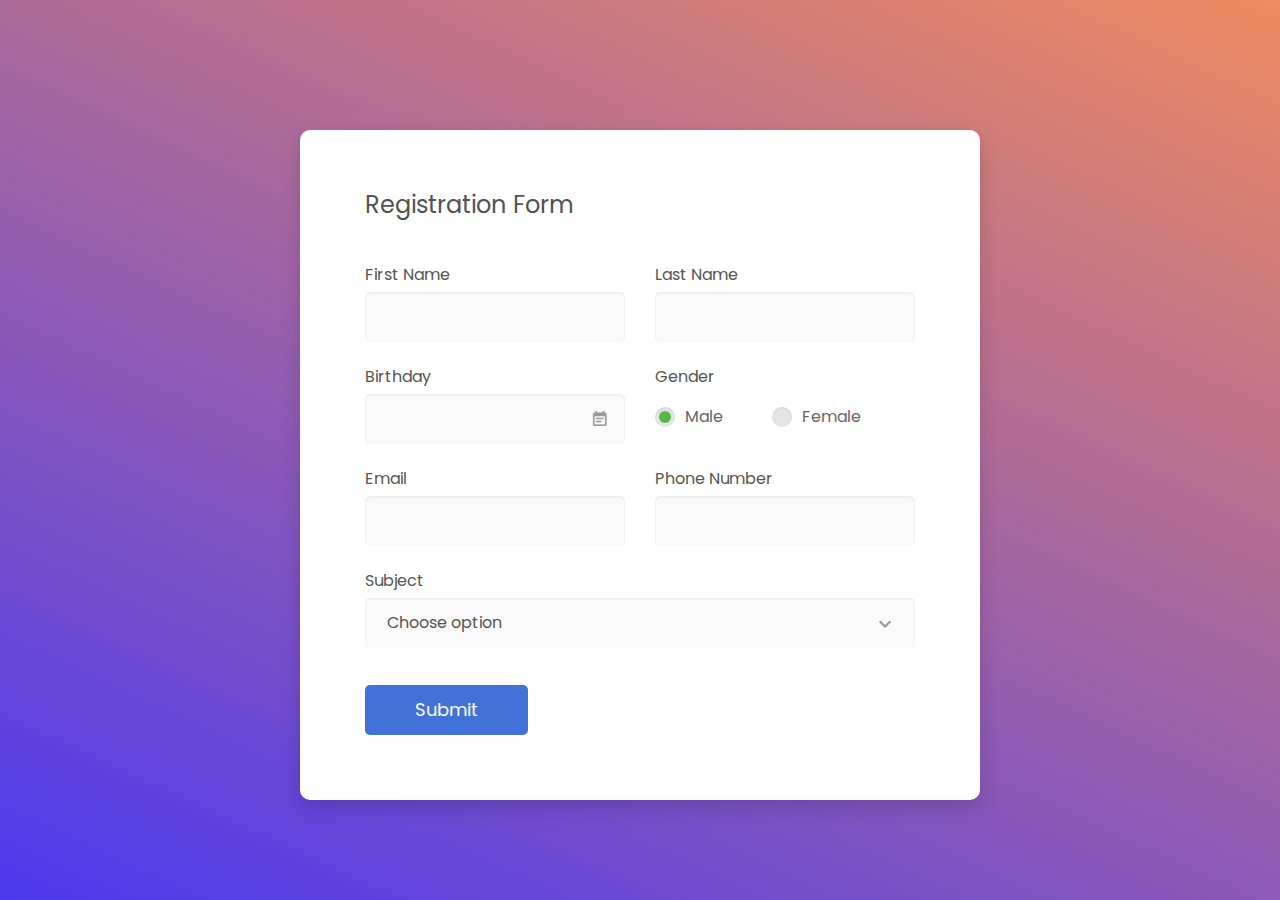
<file: registration.html>
<!DOCTYPE html>
<html lang="en">

<head>
    <!-- Required meta tags-->
    <meta charset="UTF-8">
    <meta name="viewport" content="width=device-width, initial-scale=1, shrink-to-fit=no">
    <meta name="description" content="">
    <meta name="author" content="">
    <meta name="keywords" content="">

    <!-- Title Page-->
    <title>Bluhuss | Registration Page</title>

    <!-- Icons font CSS-->
    <link href="vendor/mdi-font/css/material-design-iconic-font.min.css" rel="stylesheet" media="all">
    <link href="vendor/font-awesome-4.7/css/font-awesome.min.css" rel="stylesheet" media="all">
    <!-- Font special for pages-->
    <link href="https://fonts.googleapis.com/css?family=Poppins:100,100i,200,200i,300,300i,400,400i,500,500i,600,600i,700,700i,800,800i,900,900i" rel="stylesheet">

    <!-- Vendor CSS-->
    <link href="vendor/select2/select2.min.css" rel="stylesheet" media="all">
    <link href="vendor/datepicker/daterangepicker.css" rel="stylesheet" media="all">

    <!-- Main CSS-->
    <link href="css/main.css" rel="stylesheet" media="all">
</head>

<body>
    <div class="page-wrapper bg-gra-02 p-t-130 p-b-100 font-poppins">
        <div class="wrapper wrapper--w680">
            <div class="card card-4">
                <div class="card-body">
                    <h2 class="title">Registration Form</h2>
                    <form method="POST">
                        <div class="row row-space">
                            <div class="col-2">
                                <div class="input-group">
                                    <label class="label">first name</label>
                                    <input class="input--style-4" type="text" name="first_name">
                                </div>
                            </div>
                            <div class="col-2">
                                <div class="input-group">
                                    <label class="label">last name</label>
                                    <input class="input--style-4" type="text" name="last_name">
                                </div>
                            </div>
                        </div>
                        <div class="row row-space">
                            <div class="col-2">
                                <div class="input-group">
                                    <label class="label">Birthday</label>
                                    <div class="input-group-icon">
                                        <input class="input--style-4 js-datepicker" type="text" name="birthday">
                                        <i class="zmdi zmdi-calendar-note input-icon js-btn-calendar"></i>
                                    </div>
                                </div>
                            </div>
                            <div class="col-2">
                                <div class="input-group">
                                    <label class="label">Gender</label>
                                    <div class="p-t-10">
                                        <label class="radio-container m-r-45">Male
                                            <input type="radio" checked="checked" name="gender">
                                            <span class="checkmark"></span>
                                        </label>
                                        <label class="radio-container">Female
                                            <input type="radio" name="gender">
                                            <span class="checkmark"></span>
                                        </label>
                                    </div>
                                </div>
                            </div>
                        </div>
                        <div class="row row-space">
                            <div class="col-2">
                                <div class="input-group">
                                    <label class="label">Email</label>
                                    <input class="input--style-4" type="email" name="email">
                                </div>
                            </div>
                            <div class="col-2">
                                <div class="input-group">
                                    <label class="label">Phone Number</label>
                                    <input class="input--style-4" type="text" name="phone">
                                </div>
                            </div>
                        </div>
                        <div class="input-group">
                            <label class="label">Subject</label>
                            <div class="rs-select2 js-select-simple select--no-search">
                                <select name="subject">
                                    <option disabled="disabled" selected="selected">Choose option</option>
                                    <option>Subject 1</option>
                                    <option>Subject 2</option>
                                    <option>Subject 3</option>
                                </select>
                                <div class="select-dropdown"></div>
                            </div>
                        </div>
                        <div class="p-t-15">
                            <button class="btn btn--radius-2 btn--blue" type="submit">Submit</button>
                        </div>
                    </form>
                </div>
            </div>
        </div>
    </div>

    <!-- Jquery JS-->
    <script src="vendor/jquery/jquery.min.js"></script>
    <!-- Vendor JS-->
    <script src="vendor/select2/select2.min.js"></script>
    <script src="vendor/datepicker/moment.min.js"></script>
    <script src="vendor/datepicker/daterangepicker.js"></script>

    <!-- Main JS-->
    <script src="js/global.js"></script>

</html>
<!-- end document-->
</file>
<file: vendor/datepicker/daterangepicker.css>
.daterangepicker {
  position: absolute;
  color: inherit;
  background-color: #fff;
  border-radius: 4px;
  width: 278px;
  padding: 4px;
  margin-top: 1px;
  top: 100px;
  left: 20px;
  /* Calendars */ }
  .daterangepicker:before, .daterangepicker:after {
    position: absolute;
    display: inline-block;
    border-bottom-color: rgba(0, 0, 0, 0.2);
    content: ''; }
  .daterangepicker:before {
    top: -7px;
    border-right: 7px solid transparent;
    border-left: 7px solid transparent;
    border-bottom: 7px solid #ccc; }
  .daterangepicker:after {
    top: -6px;
    border-right: 6px solid transparent;
    border-bottom: 6px solid #fff;
    border-left: 6px solid transparent; }
  .daterangepicker.opensleft:before {
    right: 9px; }
  .daterangepicker.opensleft:after {
    right: 10px; }
  .daterangepicker.openscenter:before {
    left: 0;
    right: 0;
    width: 0;
    margin-left: auto;
    margin-right: auto; }
  .daterangepicker.openscenter:after {
    left: 0;
    right: 0;
    width: 0;
    margin-left: auto;
    margin-right: auto; }
  .daterangepicker.opensright:before {
    left: 9px; }
  .daterangepicker.opensright:after {
    left: 10px; }
  .daterangepicker.dropup {
    margin-top: -5px; }
    .daterangepicker.dropup:before {
      top: initial;
      bottom: -7px;
      border-bottom: initial;
      border-top: 7px solid #ccc; }
    .daterangepicker.dropup:after {
      top: initial;
      bottom: -6px;
      border-bottom: initial;
      border-top: 6px solid #fff; }
  .daterangepicker.dropdown-menu {
    max-width: none;
    z-index: 3001; }
  .daterangepicker.single .ranges, .daterangepicker.single .calendar {
    float: none; }
  .daterangepicker.show-calendar .calendar {
    display: block; }
  .daterangepicker .calendar {
    display: none;
    max-width: 270px;
    margin: 4px; }
    .daterangepicker .calendar.single .calendar-table {
      border: none; }
    .daterangepicker .calendar th, .daterangepicker .calendar td {
      white-space: nowrap;
      text-align: center;
      min-width: 32px; }
  .daterangepicker .calendar-table {
    border: 1px solid #fff;
    padding: 4px;
    border-radius: 4px;
    background-color: #fff; }
  .daterangepicker table {
    width: 100%;
    margin: 0; }
  .daterangepicker td, .daterangepicker th {
    text-align: center;
    width: 20px;
    height: 20px;
    border-radius: 4px;
    border: 1px solid transparent;
    white-space: nowrap;
    cursor: pointer; }
    .daterangepicker td.available:hover, .daterangepicker th.available:hover {
      background-color: #eee;
      border-color: transparent;
      color: inherit; }
    .daterangepicker td.week, .daterangepicker th.week {
      font-size: 80%;
      color: #ccc; }
  .daterangepicker td.off, .daterangepicker td.off.in-range, .daterangepicker td.off.start-date, .daterangepicker td.off.end-date {
    background-color: #fff;
    border-color: transparent;
    color: #999; }
  .daterangepicker td.in-range {
    background-color: #ebf4f8;
    border-color: transparent;
    color: #000;
    border-radius: 0; }
  .daterangepicker td.start-date {
    border-radius: 4px 0 0 4px; }
  .daterangepicker td.end-date {
    border-radius: 0 4px 4px 0; }
  .daterangepicker td.start-date.end-date {
    border-radius: 4px; }
  .daterangepicker td.active, .daterangepicker td.active:hover {
    background-color: #357ebd;
    border-color: transparent;
    color: #fff; }
  .daterangepicker th.month {
    width: auto; }
  .daterangepicker td.disabled, .daterangepicker option.disabled {
    color: #999;
    cursor: not-allowed;
    text-decoration: line-through; }
  .daterangepicker select.monthselect, .daterangepicker select.yearselect {
    font-size: 12px;
    padding: 1px;
    height: auto;
    margin: 0;
    cursor: default; }
  .daterangepicker select.monthselect {
    margin-right: 2%;
    width: 56%; }
  .daterangepicker select.yearselect {
    width: 40%; }
  .daterangepicker select.hourselect, .daterangepicker select.minuteselect, .daterangepicker select.secondselect, .daterangepicker select.ampmselect {
    width: 50px;
    margin-bottom: 0; }
  .daterangepicker .input-mini {
    border: 1px solid #ccc;
    border-radius: 4px;
    color: #555;
    height: 30px;
    line-height: 30px;
    display: block;
    vertical-align: middle;
    margin: 0 0 5px 0;
    padding: 0 6px 0 28px;
    width: 100%; }
    .daterangepicker .input-mini.active {
      border: 1px solid #08c;
      border-radius: 4px; }
  .daterangepicker .daterangepicker_input {
    position: relative; }
    .daterangepicker .daterangepicker_input i {
      position: absolute;
      left: 8px;
      top: 8px; }
  .daterangepicker.rtl .input-mini {
    padding-right: 28px;
    padding-left: 6px; }
  .daterangepicker.rtl .daterangepicker_input i {
    left: auto;
    right: 8px; }
  .daterangepicker .calendar-time {
    text-align: center;
    margin: 5px auto;
    line-height: 30px;
    position: relative;
    padding-left: 28px; }
    .daterangepicker .calendar-time select.disabled {
      color: #ccc;
      cursor: not-allowed; }

.ranges {
  font-size: 11px;
  float: none;
  margin: 4px;
  text-align: left; }
  .ranges ul {
    list-style: none;
    margin: 0 auto;
    padding: 0;
    width: 100%; }
  .ranges li {
    font-size: 13px;
    background-color: #f5f5f5;
    border: 1px solid #f5f5f5;
    border-radius: 4px;
    color: #08c;
    padding: 3px 12px;
    margin-bottom: 8px;
    cursor: pointer; }
    .ranges li:hover {
      background-color: #08c;
      border: 1px solid #08c;
      color: #fff; }
    .ranges li.active {
      background-color: #08c;
      border: 1px solid #08c;
      color: #fff; }

/*  Larger Screen Styling */
@media (min-width: 564px) {
  .daterangepicker {
    width: auto; }
    .daterangepicker .ranges ul {
      width: 160px; }
    .daterangepicker.single .ranges ul {
      width: 100%; }
    .daterangepicker.single .calendar.left {
      clear: none; }
    .daterangepicker.single.ltr .ranges, .daterangepicker.single.ltr .calendar {
      float: left; }
    .daterangepicker.single.rtl .ranges, .daterangepicker.single.rtl .calendar {
      float: right; }
    .daterangepicker.ltr {
      direction: ltr;
      text-align: left; }
      .daterangepicker.ltr .calendar.left {
        clear: left;
        margin-right: 0; }
        .daterangepicker.ltr .calendar.left .calendar-table {
          border-right: none;
          border-top-right-radius: 0;
          border-bottom-right-radius: 0; }
      .daterangepicker.ltr .calendar.right {
        margin-left: 0; }
        .daterangepicker.ltr .calendar.right .calendar-table {
          border-left: none;
          border-top-left-radius: 0;
          border-bottom-left-radius: 0; }
      .daterangepicker.ltr .left .daterangepicker_input {
        padding-right: 12px; }
      .daterangepicker.ltr .calendar.left .calendar-table {
        padding-right: 12px; }
      .daterangepicker.ltr .ranges, .daterangepicker.ltr .calendar {
        float: left; }
    .daterangepicker.rtl {
      direction: rtl;
      text-align: right; }
      .daterangepicker.rtl .calendar.left {
        clear: right;
        margin-left: 0; }
        .daterangepicker.rtl .calendar.left .calendar-table {
          border-left: none;
          border-top-left-radius: 0;
          border-bottom-left-radius: 0; }
      .daterangepicker.rtl .calendar.right {
        margin-right: 0; }
        .daterangepicker.rtl .calendar.right .calendar-table {
          border-right: none;
          border-top-right-radius: 0;
          border-bottom-right-radius: 0; }
      .daterangepicker.rtl .left .daterangepicker_input {
        padding-left: 12px; }
      .daterangepicker.rtl .calendar.left .calendar-table {
        padding-left: 12px; }
      .daterangepicker.rtl .ranges, .daterangepicker.rtl .calendar {
        text-align: right;
        float: right; } }
@media (min-width: 730px) {
  .daterangepicker .ranges {
    width: auto; }
  .daterangepicker.ltr .ranges {
    float: left; }
  .daterangepicker.rtl .ranges {
    float: right; }
  .daterangepicker .calendar.left {
    clear: none !important; } }
</file>
<file: css/main.css>
:root {
  --graytext: #95a1ac;
  --secondary-400: #ee8b60;
  --gray500: #7c8791;
  --primary: #4b39ef;
  --dark-600: #1a1f24;
  --medium-blue: #3124a1;
  --dark_600: #262d34;
  --dark_800: #14181b;
  --tertiary: #39d2c0;
  --light_alternate: #dee2ed;
  --white: white;
  --black-700: #1d2429;
  --black-900: #090f13;
  --tertiary600: #249689;
  --light-background: #f8faff;
  --primary-30: rgba(75, 57, 239, .3);
  --line: #323b45;
  --primary200: #9489f5;
  --gradient-1: #ffb6f5;
  --error: #e65454;
  --gradient-2: #ffedc4;
  --tertiary-600: #c3724c;
  --size: 8px;
  --size-2: 12px;
}

/* ==========================================================================
   #FONT
   ========================================================================== */
.font-robo {
  font-family: "Roboto", "Arial", "Helvetica Neue", sans-serif;
}

.font-poppins {
  font-family: "Poppins", "Arial", "Helvetica Neue", sans-serif;
}

/* ==========================================================================
   #GRID
   ========================================================================== */
.row {
  display: -webkit-box;
  display: -webkit-flex;
  display: -moz-box;
  display: -ms-flexbox;
  display: flex;
  -webkit-flex-wrap: wrap;
  -ms-flex-wrap: wrap;
  flex-wrap: wrap;
}

.row-space {
  -webkit-box-pack: justify;
  -webkit-justify-content: space-between;
  -moz-box-pack: justify;
  -ms-flex-pack: justify;
  justify-content: space-between;
}

.col-2 {
  width: -webkit-calc((100% - 30px) / 2);
  width: -moz-calc((100% - 30px) / 2);
  width: calc((100% - 30px) / 2);
}

@media (max-width: 767px) {
  .col-2 {
    width: 100%;
  }
}

/* ==========================================================================
   #BOX-SIZING
   ========================================================================== */
/**
 * More sensible default box-sizing:
 * css-tricks.com/inheriting-box-sizing-probably-slightly-better-best-practice
 */
html {
  -webkit-box-sizing: border-box;
  -moz-box-sizing: border-box;
  box-sizing: border-box;
}

* {
  padding: 0;
  margin: 0;
}

*, *:before, *:after {
  -webkit-box-sizing: inherit;
  -moz-box-sizing: inherit;
  box-sizing: inherit;
}

/* ==========================================================================
   #RESET
   ========================================================================== */
/**
 * A very simple reset that sits on top of Normalize.css.
 */
body,
h1, h2, h3, h4, h5, h6,
blockquote, p, pre,
dl, dd, ol, ul,
figure,
hr,
fieldset, legend {
  margin: 0;
  padding: 0;
}

/**
 * Remove trailing margins from nested lists.
 */
li > ol,
li > ul {
  margin-bottom: 0;
}

/**
 * Remove default table spacing.
 */
table {
  border-collapse: collapse;
  border-spacing: 0;
}

/**
 * 1. Reset Chrome and Firefox behaviour which sets a `min-width: min-content;`
 *    on fieldsets.
 */
fieldset {
  min-width: 0;
  /* [1] */
  border: 0;
}

button {
  outline: none;
  background: none;
  border: none;
}

/* ==========================================================================
   #PAGE WRAPPER
   ========================================================================== */
.page-wrapper {
  min-height: 100vh;
}

body {
  font-family: "Poppins", "Arial", "Helvetica Neue", sans-serif;
  font-weight: 400;
  font-size: 14px;
}

h1, h2, h3, h4, h5, h6 {
  font-weight: 400;
}

h1 {
  font-size: 36px;
}

h2 {
  font-size: 30px;
}

h3 {
  font-size: 24px;
}

h4 {
  font-size: 18px;
}

h5 {
  font-size: 15px;
}

h6 {
  font-size: 13px;
}

/* ==========================================================================
   #BACKGROUND
   ========================================================================== */
.bg-blue {
  background: #2c6ed5;
}

.bg-red {
  background: #fa4251;
}

.bg-gra-01 {
  background: -webkit-gradient(linear, left bottom, left top, from(#fbc2eb), to(#a18cd1));
  background: -webkit-linear-gradient(bottom, #fbc2eb 0%, #a18cd1 100%);
  background: -moz-linear-gradient(bottom, #fbc2eb 0%, #a18cd1 100%);
  background: -o-linear-gradient(bottom, #fbc2eb 0%, #a18cd1 100%);
  background: linear-gradient(to top, #fbc2eb 0%, #a18cd1 100%);
}

.bg-gra-02 {
  background-image: linear-gradient(25deg, var(--primary), var(--secondary-400));
  /* 132deg */
}

/* ==========================================================================
   #SPACING
   ========================================================================== */
.p-t-100 {
  padding-top: 100px;
}

.p-t-130 {
  padding-top: 130px;
}

.p-t-180 {
  padding-top: 180px;
}

.p-t-20 {
  padding-top: 20px;
}

.p-t-15 {
  padding-top: 15px;
}

.p-t-10 {
  padding-top: 10px;
}

.p-t-30 {
  padding-top: 30px;
}

.p-b-100 {
  padding-bottom: 100px;
}

.m-r-45 {
  margin-right: 45px;
}

/* ==========================================================================
   #WRAPPER
   ========================================================================== */
.wrapper {
  margin: 0 auto;
}

.wrapper--w960 {
  max-width: 960px;
}

.wrapper--w780 {
  max-width: 780px;
}

.wrapper--w680 {
  max-width: 680px;
}

/* ==========================================================================
   #BUTTON
   ========================================================================== */
.btn {
  display: inline-block;
  line-height: 50px;
  padding: 0 50px;
  -webkit-transition: all 0.4s ease;
  -o-transition: all 0.4s ease;
  -moz-transition: all 0.4s ease;
  transition: all 0.4s ease;
  cursor: pointer;
  font-size: 18px;
  color: #fff;
  font-family: "Poppins", "Arial", "Helvetica Neue", sans-serif;
}

.btn--radius {
  -webkit-border-radius: 3px;
  -moz-border-radius: 3px;
  border-radius: 3px;
}

.btn--radius-2 {
  -webkit-border-radius: 5px;
  -moz-border-radius: 5px;
  border-radius: 5px;
}

.btn--pill {
  -webkit-border-radius: 20px;
  -moz-border-radius: 20px;
  border-radius: 20px;
}

.btn--green {
  background: #57b846;
}

.btn--green:hover {
  background: #4dae3c;
}

.btn--blue {
  background: #4272d7;
}

.btn--blue:hover {
  background: #3868cd;
}

/* ==========================================================================
   #DATE PICKER
   ========================================================================== */
td.active {
  background-color: #2c6ed5;
}

input[type="date" i] {
  padding: 14px;
}

.table-condensed td, .table-condensed th {
  font-size: 14px;
  font-family: "Roboto", "Arial", "Helvetica Neue", sans-serif;
  font-weight: 400;
}

.daterangepicker td {
  width: 40px;
  height: 30px;
}

.daterangepicker {
  border: none;
  -webkit-box-shadow: 0px 8px 20px 0px rgba(0, 0, 0, 0.15);
  -moz-box-shadow: 0px 8px 20px 0px rgba(0, 0, 0, 0.15);
  box-shadow: 0px 8px 20px 0px rgba(0, 0, 0, 0.15);
  display: none;
  border: 1px solid #e0e0e0;
  margin-top: 5px;
}

.daterangepicker::after, .daterangepicker::before {
  display: none;
}

.daterangepicker thead tr th {
  padding: 10px 0;
}

.daterangepicker .table-condensed th select {
  border: 1px solid #ccc;
  -webkit-border-radius: 3px;
  -moz-border-radius: 3px;
  border-radius: 3px;
  font-size: 14px;
  padding: 5px;
  outline: none;
}

/* ==========================================================================
   #FORM
   ========================================================================== */
input {
  outline: none;
  margin: 0;
  border: none;
  -webkit-box-shadow: none;
  -moz-box-shadow: none;
  box-shadow: none;
  width: 100%;
  font-size: 14px;
  font-family: inherit;
}

.input--style-4 {
  line-height: 50px;
  background: #fafafa;
  -webkit-box-shadow: inset 0px 1px 3px 0px rgba(0, 0, 0, 0.08);
  -moz-box-shadow: inset 0px 1px 3px 0px rgba(0, 0, 0, 0.08);
  box-shadow: inset 0px 1px 3px 0px rgba(0, 0, 0, 0.08);
  -webkit-border-radius: 5px;
  -moz-border-radius: 5px;
  border-radius: 5px;
  padding: 0 20px;
  font-size: 16px;
  color: #666;
  -webkit-transition: all 0.4s ease;
  -o-transition: all 0.4s ease;
  -moz-transition: all 0.4s ease;
  transition: all 0.4s ease;
}

.input--style-4::-webkit-input-placeholder {
  /* WebKit, Blink, Edge */
  color: #666;
}

.input--style-4:-moz-placeholder {
  /* Mozilla Firefox 4 to 18 */
  color: #666;
  opacity: 1;
}

.input--style-4::-moz-placeholder {
  /* Mozilla Firefox 19+ */
  color: #666;
  opacity: 1;
}

.input--style-4:-ms-input-placeholder {
  /* Internet Explorer 10-11 */
  color: #666;
}

.input--style-4:-ms-input-placeholder {
  /* Microsoft Edge */
  color: #666;
}

.label {
  font-size: 16px;
  color: #555;
  text-transform: capitalize;
  display: block;
  margin-bottom: 5px;
}

.radio-container {
  display: inline-block;
  position: relative;
  padding-left: 30px;
  cursor: pointer;
  font-size: 16px;
  color: #666;
  -webkit-user-select: none;
  -moz-user-select: none;
  -ms-user-select: none;
  user-select: none;
}

.radio-container input {
  position: absolute;
  opacity: 0;
  cursor: pointer;
}

.radio-container input:checked ~ .checkmark {
  background-color: #e5e5e5;
}

.radio-container input:checked ~ .checkmark:after {
  display: block;
}

.radio-container .checkmark:after {
  top: 50%;
  left: 50%;
  -webkit-transform: translate(-50%, -50%);
  -moz-transform: translate(-50%, -50%);
  -ms-transform: translate(-50%, -50%);
  -o-transform: translate(-50%, -50%);
  transform: translate(-50%, -50%);
  width: 12px;
  height: 12px;
  -webkit-border-radius: 50%;
  -moz-border-radius: 50%;
  border-radius: 50%;
  background: #57b846;
}

.checkmark {
  position: absolute;
  top: 50%;
  -webkit-transform: translateY(-50%);
  -moz-transform: translateY(-50%);
  -ms-transform: translateY(-50%);
  -o-transform: translateY(-50%);
  transform: translateY(-50%);
  left: 0;
  height: 20px;
  width: 20px;
  background-color: #e5e5e5;
  -webkit-border-radius: 50%;
  -moz-border-radius: 50%;
  border-radius: 50%;
  -webkit-box-shadow: inset 0px 1px 3px 0px rgba(0, 0, 0, 0.08);
  -moz-box-shadow: inset 0px 1px 3px 0px rgba(0, 0, 0, 0.08);
  box-shadow: inset 0px 1px 3px 0px rgba(0, 0, 0, 0.08);
}

.checkmark:after {
  content: "";
  position: absolute;
  display: none;
}

.input-group {
  position: relative;
  margin-bottom: 22px;
}

.input-group-icon {
  position: relative;
}

.input-icon {
  position: absolute;
  font-size: 18px;
  color: #999;
  right: 18px;
  top: 50%;
  -webkit-transform: translateY(-50%);
  -moz-transform: translateY(-50%);
  -ms-transform: translateY(-50%);
  -o-transform: translateY(-50%);
  transform: translateY(-50%);
  cursor: pointer;
}

/* ==========================================================================
   #SELECT2
   ========================================================================== */
.select--no-search .select2-search {
  display: none !important;
}

.rs-select2 .select2-container {
  width: 100% !important;
  outline: none;
  background: #fafafa;
  -webkit-box-shadow: inset 0px 1px 3px 0px rgba(0, 0, 0, 0.08);
  -moz-box-shadow: inset 0px 1px 3px 0px rgba(0, 0, 0, 0.08);
  box-shadow: inset 0px 1px 3px 0px rgba(0, 0, 0, 0.08);
  -webkit-border-radius: 5px;
  -moz-border-radius: 5px;
  border-radius: 5px;
}

.rs-select2 .select2-container .select2-selection--single {
  outline: none;
  border: none;
  height: 50px;
  background: transparent;
}

.rs-select2 .select2-container .select2-selection--single .select2-selection__rendered {
  line-height: 50px;
  padding-left: 0;
  color: #555;
  font-size: 16px;
  font-family: inherit;
  padding-left: 22px;
  padding-right: 50px;
}

.rs-select2 .select2-container .select2-selection--single .select2-selection__arrow {
  height: 50px;
  right: 20px;
  display: -webkit-box;
  display: -webkit-flex;
  display: -moz-box;
  display: -ms-flexbox;
  display: flex;
  -webkit-box-pack: center;
  -webkit-justify-content: center;
  -moz-box-pack: center;
  -ms-flex-pack: center;
  justify-content: center;
  -webkit-box-align: center;
  -webkit-align-items: center;
  -moz-box-align: center;
  -ms-flex-align: center;
  align-items: center;
}

.rs-select2 .select2-container .select2-selection--single .select2-selection__arrow b {
  display: none;
}

.rs-select2 .select2-container .select2-selection--single .select2-selection__arrow:after {
  font-family: "Material-Design-Iconic-Font";
  content: '\f2f9';
  font-size: 24px;
  color: #999;
  -webkit-transition: all 0.4s ease;
  -o-transition: all 0.4s ease;
  -moz-transition: all 0.4s ease;
  transition: all 0.4s ease;
}

.rs-select2 .select2-container.select2-container--open .select2-selection--single .select2-selection__arrow::after {
  -webkit-transform: rotate(-180deg);
  -moz-transform: rotate(-180deg);
  -ms-transform: rotate(-180deg);
  -o-transform: rotate(-180deg);
  transform: rotate(-180deg);
}

.select2-container--open .select2-dropdown--below {
  border: none;
  -webkit-border-radius: 3px;
  -moz-border-radius: 3px;
  border-radius: 3px;
  -webkit-box-shadow: 0px 8px 20px 0px rgba(0, 0, 0, 0.15);
  -moz-box-shadow: 0px 8px 20px 0px rgba(0, 0, 0, 0.15);
  box-shadow: 0px 8px 20px 0px rgba(0, 0, 0, 0.15);
  border: 1px solid #e0e0e0;
  margin-top: 5px;
  overflow: hidden;
}

.select2-container--default .select2-results__option {
  padding-left: 22px;
}

/* ==========================================================================
   #TITLE
   ========================================================================== */
.title {
  font-size: 24px;
  color: #525252;
  font-weight: 400;
  margin-bottom: 40px;
}

/* ==========================================================================
   #CARD
   ========================================================================== */
.card {
  -webkit-border-radius: 3px;
  -moz-border-radius: 3px;
  border-radius: 3px;
  background: #fff;
}

.card-4 {
  background: #fff;
  -webkit-border-radius: 10px;
  -moz-border-radius: 10px;
  border-radius: 10px;
  -webkit-box-shadow: 0px 8px 20px 0px rgba(0, 0, 0, 0.15);
  -moz-box-shadow: 0px 8px 20px 0px rgba(0, 0, 0, 0.15);
  box-shadow: 0px 8px 20px 0px rgba(0, 0, 0, 0.15);
}

.card-4 .card-body {
  padding: 57px 65px;
  padding-bottom: 65px;
}

@media (max-width: 767px) {
  .card-4 .card-body {
    padding: 50px 40px;
  }
}
</file>
<file: vendor/mdi-font/css/material-design-iconic-font.min.css>
@font-face{font-family:Material-Design-Iconic-Font;src:url(../fonts/Material-Design-Iconic-Font.woff2?v=2.2.0) format('woff2'),url(../fonts/Material-Design-Iconic-Font.woff?v=2.2.0) format('woff'),url(../fonts/Material-Design-Iconic-Font.ttf?v=2.2.0) format('truetype')}.zmdi{display:inline-block;font:normal normal normal 14px/1 'Material-Design-Iconic-Font';font-size:inherit;text-rendering:auto;-webkit-font-smoothing:antialiased;-moz-osx-font-smoothing:grayscale}.zmdi-hc-lg{font-size:1.33333333em;line-height:.75em;vertical-align:-15%}.zmdi-hc-2x{font-size:2em}.zmdi-hc-3x{font-size:3em}.zmdi-hc-4x{font-size:4em}.zmdi-hc-5x{font-size:5em}.zmdi-hc-fw{width:1.28571429em;text-align:center}.zmdi-hc-ul{padding-left:0;margin-left:2.14285714em;list-style-type:none}.zmdi-hc-ul>li{position:relative}.zmdi-hc-li{position:absolute;left:-2.14285714em;width:2.14285714em;top:.14285714em;text-align:center}.zmdi-hc-li.zmdi-hc-lg{left:-1.85714286em}.zmdi-hc-border{padding:.1em .25em;border:solid .1em #9e9e9e;border-radius:2px}.zmdi-hc-border-circle{padding:.1em .25em;border:solid .1em #9e9e9e;border-radius:50%}.zmdi.pull-left{float:left;margin-right:.15em}.zmdi.pull-right{float:right;margin-left:.15em}.zmdi-hc-spin{-webkit-animation:zmdi-spin 1.5s infinite linear;animation:zmdi-spin 1.5s infinite linear}.zmdi-hc-spin-reverse{-webkit-animation:zmdi-spin-reverse 1.5s infinite linear;animation:zmdi-spin-reverse 1.5s infinite linear}@-webkit-keyframes zmdi-spin{0%{-webkit-transform:rotate(0deg);transform:rotate(0deg)}100%{-webkit-transform:rotate(359deg);transform:rotate(359deg)}}@keyframes zmdi-spin{0%{-webkit-transform:rotate(0deg);transform:rotate(0deg)}100%{-webkit-transform:rotate(359deg);transform:rotate(359deg)}}@-webkit-keyframes zmdi-spin-reverse{0%{-webkit-transform:rotate(0deg);transform:rotate(0deg)}100%{-webkit-transform:rotate(-359deg);transform:rotate(-359deg)}}@keyframes zmdi-spin-reverse{0%{-webkit-transform:rotate(0deg);transform:rotate(0deg)}100%{-webkit-transform:rotate(-359deg);transform:rotate(-359deg)}}.zmdi-hc-rotate-90{-webkit-transform:rotate(90deg);-ms-transform:rotate(90deg);transform:rotate(90deg)}.zmdi-hc-rotate-180{-webkit-transform:rotate(180deg);-ms-transform:rotate(180deg);transform:rotate(180deg)}.zmdi-hc-rotate-270{-webkit-transform:rotate(270deg);-ms-transform:rotate(270deg);transform:rotate(270deg)}.zmdi-hc-flip-horizontal{-webkit-transform:scale(-1,1);-ms-transform:scale(-1,1);transform:scale(-1,1)}.zmdi-hc-flip-vertical{-webkit-transform:scale(1,-1);-ms-transform:scale(1,-1);transform:scale(1,-1)}.zmdi-hc-stack{position:relative;display:inline-block;width:2em;height:2em;line-height:2em;vertical-align:middle}.zmdi-hc-stack-1x,.zmdi-hc-stack-2x{position:absolute;left:0;width:100%;text-align:center}.zmdi-hc-stack-1x{line-height:inherit}.zmdi-hc-stack-2x{font-size:2em}.zmdi-hc-inverse{color:#fff}.zmdi-3d-rotation:before{content:'\f101'}.zmdi-airplane-off:before{content:'\f102'}.zmdi-airplane:before{content:'\f103'}.zmdi-album:before{content:'\f104'}.zmdi-archive:before{content:'\f105'}.zmdi-assignment-account:before{content:'\f106'}.zmdi-assignment-alert:before{content:'\f107'}.zmdi-assignment-check:before{content:'\f108'}.zmdi-assignment-o:before{content:'\f109'}.zmdi-assignment-return:before{content:'\f10a'}.zmdi-assignment-returned:before{content:'\f10b'}.zmdi-assignment:before{content:'\f10c'}.zmdi-attachment-alt:before{content:'\f10d'}.zmdi-attachment:before{content:'\f10e'}.zmdi-audio:before{content:'\f10f'}.zmdi-badge-check:before{content:'\f110'}.zmdi-balance-wallet:before{content:'\f111'}.zmdi-balance:before{content:'\f112'}.zmdi-battery-alert:before{content:'\f113'}.zmdi-battery-flash:before{content:'\f114'}.zmdi-battery-unknown:before{content:'\f115'}.zmdi-battery:before{content:'\f116'}.zmdi-bike:before{content:'\f117'}.zmdi-block-alt:before{content:'\f118'}.zmdi-block:before{content:'\f119'}.zmdi-boat:before{content:'\f11a'}.zmdi-book-image:before{content:'\f11b'}.zmdi-book:before{content:'\f11c'}.zmdi-bookmark-outline:before{content:'\f11d'}.zmdi-bookmark:before{content:'\f11e'}.zmdi-brush:before{content:'\f11f'}.zmdi-bug:before{content:'\f120'}.zmdi-bus:before{content:'\f121'}.zmdi-cake:before{content:'\f122'}.zmdi-car-taxi:before{content:'\f123'}.zmdi-car-wash:before{content:'\f124'}.zmdi-car:before{content:'\f125'}.zmdi-card-giftcard:before{content:'\f126'}.zmdi-card-membership:before{content:'\f127'}.zmdi-card-travel:before{content:'\f128'}.zmdi-card:before{content:'\f129'}.zmdi-case-check:before{content:'\f12a'}.zmdi-case-download:before{content:'\f12b'}.zmdi-case-play:before{content:'\f12c'}.zmdi-case:before{content:'\f12d'}.zmdi-cast-connected:before{content:'\f12e'}.zmdi-cast:before{content:'\f12f'}.zmdi-chart-donut:before{content:'\f130'}.zmdi-chart:before{content:'\f131'}.zmdi-city-alt:before{content:'\f132'}.zmdi-city:before{content:'\f133'}.zmdi-close-circle-o:before{content:'\f134'}.zmdi-close-circle:before{content:'\f135'}.zmdi-close:before{content:'\f136'}.zmdi-cocktail:before{content:'\f137'}.zmdi-code-setting:before{content:'\f138'}.zmdi-code-smartphone:before{content:'\f139'}.zmdi-code:before{content:'\f13a'}.zmdi-coffee:before{content:'\f13b'}.zmdi-collection-bookmark:before{content:'\f13c'}.zmdi-collection-case-play:before{content:'\f13d'}.zmdi-collection-folder-image:before{content:'\f13e'}.zmdi-collection-image-o:before{content:'\f13f'}.zmdi-collection-image:before{content:'\f140'}.zmdi-collection-item-1:before{content:'\f141'}.zmdi-collection-item-2:before{content:'\f142'}.zmdi-collection-item-3:before{content:'\f143'}.zmdi-collection-item-4:before{content:'\f144'}.zmdi-collection-item-5:before{content:'\f145'}.zmdi-collection-item-6:before{content:'\f146'}.zmdi-collection-item-7:before{content:'\f147'}.zmdi-collection-item-8:before{content:'\f148'}.zmdi-collection-item-9-plus:before{content:'\f149'}.zmdi-collection-item-9:before{content:'\f14a'}.zmdi-collection-item:before{content:'\f14b'}.zmdi-collection-music:before{content:'\f14c'}.zmdi-collection-pdf:before{content:'\f14d'}.zmdi-collection-plus:before{content:'\f14e'}.zmdi-collection-speaker:before{content:'\f14f'}.zmdi-collection-text:before{content:'\f150'}.zmdi-collection-video:before{content:'\f151'}.zmdi-compass:before{content:'\f152'}.zmdi-cutlery:before{content:'\f153'}.zmdi-delete:before{content:'\f154'}.zmdi-dialpad:before{content:'\f155'}.zmdi-dns:before{content:'\f156'}.zmdi-drink:before{content:'\f157'}.zmdi-edit:before{content:'\f158'}.zmdi-email-open:before{content:'\f159'}.zmdi-email:before{content:'\f15a'}.zmdi-eye-off:before{content:'\f15b'}.zmdi-eye:before{content:'\f15c'}.zmdi-eyedropper:before{content:'\f15d'}.zmdi-favorite-outline:before{content:'\f15e'}.zmdi-favorite:before{content:'\f15f'}.zmdi-filter-list:before{content:'\f160'}.zmdi-fire:before{content:'\f161'}.zmdi-flag:before{content:'\f162'}.zmdi-flare:before{content:'\f163'}.zmdi-flash-auto:before{content:'\f164'}.zmdi-flash-off:before{content:'\f165'}.zmdi-flash:before{content:'\f166'}.zmdi-flip:before{content:'\f167'}.zmdi-flower-alt:before{content:'\f168'}.zmdi-flower:before{content:'\f169'}.zmdi-font:before{content:'\f16a'}.zmdi-fullscreen-alt:before{content:'\f16b'}.zmdi-fullscreen-exit:before{content:'\f16c'}.zmdi-fullscreen:before{content:'\f16d'}.zmdi-functions:before{content:'\f16e'}.zmdi-gas-station:before{content:'\f16f'}.zmdi-gesture:before{content:'\f170'}.zmdi-globe-alt:before{content:'\f171'}.zmdi-globe-lock:before{content:'\f172'}.zmdi-globe:before{content:'\f173'}.zmdi-graduation-cap:before{content:'\f174'}.zmdi-home:before{content:'\f175'}.zmdi-hospital-alt:before{content:'\f176'}.zmdi-hospital:before{content:'\f177'}.zmdi-hotel:before{content:'\f178'}.zmdi-hourglass-alt:before{content:'\f179'}.zmdi-hourglass-outline:before{content:'\f17a'}.zmdi-hourglass:before{content:'\f17b'}.zmdi-http:before{content:'\f17c'}.zmdi-image-alt:before{content:'\f17d'}.zmdi-image-o:before{content:'\f17e'}.zmdi-image:before{content:'\f17f'}.zmdi-inbox:before{content:'\f180'}.zmdi-invert-colors-off:before{content:'\f181'}.zmdi-invert-colors:before{content:'\f182'}.zmdi-key:before{content:'\f183'}.zmdi-label-alt-outline:before{content:'\f184'}.zmdi-label-alt:before{content:'\f185'}.zmdi-label-heart:before{content:'\f186'}.zmdi-label:before{content:'\f187'}.zmdi-labels:before{content:'\f188'}.zmdi-lamp:before{content:'\f189'}.zmdi-landscape:before{content:'\f18a'}.zmdi-layers-off:before{content:'\f18b'}.zmdi-layers:before{content:'\f18c'}.zmdi-library:before{content:'\f18d'}.zmdi-link:before{content:'\f18e'}.zmdi-lock-open:before{content:'\f18f'}.zmdi-lock-outline:before{content:'\f190'}.zmdi-lock:before{content:'\f191'}.zmdi-mail-reply-all:before{content:'\f192'}.zmdi-mail-reply:before{content:'\f193'}.zmdi-mail-send:before{content:'\f194'}.zmdi-mall:before{content:'\f195'}.zmdi-map:before{content:'\f196'}.zmdi-menu:before{content:'\f197'}.zmdi-money-box:before{content:'\f198'}.zmdi-money-off:before{content:'\f199'}.zmdi-money:before{content:'\f19a'}.zmdi-more-vert:before{content:'\f19b'}.zmdi-more:before{content:'\f19c'}.zmdi-movie-alt:before{content:'\f19d'}.zmdi-movie:before{content:'\f19e'}.zmdi-nature-people:before{content:'\f19f'}.zmdi-nature:before{content:'\f1a0'}.zmdi-navigation:before{content:'\f1a1'}.zmdi-open-in-browser:before{content:'\f1a2'}.zmdi-open-in-new:before{content:'\f1a3'}.zmdi-palette:before{content:'\f1a4'}.zmdi-parking:before{content:'\f1a5'}.zmdi-pin-account:before{content:'\f1a6'}.zmdi-pin-assistant:before{content:'\f1a7'}.zmdi-pin-drop:before{content:'\f1a8'}.zmdi-pin-help:before{content:'\f1a9'}.zmdi-pin-off:before{content:'\f1aa'}.zmdi-pin:before{content:'\f1ab'}.zmdi-pizza:before{content:'\f1ac'}.zmdi-plaster:before{content:'\f1ad'}.zmdi-power-setting:before{content:'\f1ae'}.zmdi-power:before{content:'\f1af'}.zmdi-print:before{content:'\f1b0'}.zmdi-puzzle-piece:before{content:'\f1b1'}.zmdi-quote:before{content:'\f1b2'}.zmdi-railway:before{content:'\f1b3'}.zmdi-receipt:before{content:'\f1b4'}.zmdi-refresh-alt:before{content:'\f1b5'}.zmdi-refresh-sync-alert:before{content:'\f1b6'}.zmdi-refresh-sync-off:before{content:'\f1b7'}.zmdi-refresh-sync:before{content:'\f1b8'}.zmdi-refresh:before{content:'\f1b9'}.zmdi-roller:before{content:'\f1ba'}.zmdi-ruler:before{content:'\f1bb'}.zmdi-scissors:before{content:'\f1bc'}.zmdi-screen-rotation-lock:before{content:'\f1bd'}.zmdi-screen-rotation:before{content:'\f1be'}.zmdi-search-for:before{content:'\f1bf'}.zmdi-search-in-file:before{content:'\f1c0'}.zmdi-search-in-page:before{content:'\f1c1'}.zmdi-search-replace:before{content:'\f1c2'}.zmdi-search:before{content:'\f1c3'}.zmdi-seat:before{content:'\f1c4'}.zmdi-settings-square:before{content:'\f1c5'}.zmdi-settings:before{content:'\f1c6'}.zmdi-shield-check:before{content:'\f1c7'}.zmdi-shield-security:before{content:'\f1c8'}.zmdi-shopping-basket:before{content:'\f1c9'}.zmdi-shopping-cart-plus:before{content:'\f1ca'}.zmdi-shopping-cart:before{content:'\f1cb'}.zmdi-sign-in:before{content:'\f1cc'}.zmdi-sort-amount-asc:before{content:'\f1cd'}.zmdi-sort-amount-desc:before{content:'\f1ce'}.zmdi-sort-asc:before{content:'\f1cf'}.zmdi-sort-desc:before{content:'\f1d0'}.zmdi-spellcheck:before{content:'\f1d1'}.zmdi-storage:before{content:'\f1d2'}.zmdi-store-24:before{content:'\f1d3'}.zmdi-store:before{content:'\f1d4'}.zmdi-subway:before{content:'\f1d5'}.zmdi-sun:before{content:'\f1d6'}.zmdi-tab-unselected:before{content:'\f1d7'}.zmdi-tab:before{content:'\f1d8'}.zmdi-tag-close:before{content:'\f1d9'}.zmdi-tag-more:before{content:'\f1da'}.zmdi-tag:before{content:'\f1db'}.zmdi-thumb-down:before{content:'\f1dc'}.zmdi-thumb-up-down:before{content:'\f1dd'}.zmdi-thumb-up:before{content:'\f1de'}.zmdi-ticket-star:before{content:'\f1df'}.zmdi-toll:before{content:'\f1e0'}.zmdi-toys:before{content:'\f1e1'}.zmdi-traffic:before{content:'\f1e2'}.zmdi-translate:before{content:'\f1e3'}.zmdi-triangle-down:before{content:'\f1e4'}.zmdi-triangle-up:before{content:'\f1e5'}.zmdi-truck:before{content:'\f1e6'}.zmdi-turning-sign:before{content:'\f1e7'}.zmdi-wallpaper:before{content:'\f1e8'}.zmdi-washing-machine:before{content:'\f1e9'}.zmdi-window-maximize:before{content:'\f1ea'}.zmdi-window-minimize:before{content:'\f1eb'}.zmdi-window-restore:before{content:'\f1ec'}.zmdi-wrench:before{content:'\f1ed'}.zmdi-zoom-in:before{content:'\f1ee'}.zmdi-zoom-out:before{content:'\f1ef'}.zmdi-alert-circle-o:before{content:'\f1f0'}.zmdi-alert-circle:before{content:'\f1f1'}.zmdi-alert-octagon:before{content:'\f1f2'}.zmdi-alert-polygon:before{content:'\f1f3'}.zmdi-alert-triangle:before{content:'\f1f4'}.zmdi-help-outline:before{content:'\f1f5'}.zmdi-help:before{content:'\f1f6'}.zmdi-info-outline:before{content:'\f1f7'}.zmdi-info:before{content:'\f1f8'}.zmdi-notifications-active:before{content:'\f1f9'}.zmdi-notifications-add:before{content:'\f1fa'}.zmdi-notifications-none:before{content:'\f1fb'}.zmdi-notifications-off:before{content:'\f1fc'}.zmdi-notifications-paused:before{content:'\f1fd'}.zmdi-notifications:before{content:'\f1fe'}.zmdi-account-add:before{content:'\f1ff'}.zmdi-account-box-mail:before{content:'\f200'}.zmdi-account-box-o:before{content:'\f201'}.zmdi-account-box-phone:before{content:'\f202'}.zmdi-account-box:before{content:'\f203'}.zmdi-account-calendar:before{content:'\f204'}.zmdi-account-circle:before{content:'\f205'}.zmdi-account-o:before{content:'\f206'}.zmdi-account:before{content:'\f207'}.zmdi-accounts-add:before{content:'\f208'}.zmdi-accounts-alt:before{content:'\f209'}.zmdi-accounts-list-alt:before{content:'\f20a'}.zmdi-accounts-list:before{content:'\f20b'}.zmdi-accounts-outline:before{content:'\f20c'}.zmdi-accounts:before{content:'\f20d'}.zmdi-face:before{content:'\f20e'}.zmdi-female:before{content:'\f20f'}.zmdi-male-alt:before{content:'\f210'}.zmdi-male-female:before{content:'\f211'}.zmdi-male:before{content:'\f212'}.zmdi-mood-bad:before{content:'\f213'}.zmdi-mood:before{content:'\f214'}.zmdi-run:before{content:'\f215'}.zmdi-walk:before{content:'\f216'}.zmdi-cloud-box:before{content:'\f217'}.zmdi-cloud-circle:before{content:'\f218'}.zmdi-cloud-done:before{content:'\f219'}.zmdi-cloud-download:before{content:'\f21a'}.zmdi-cloud-off:before{content:'\f21b'}.zmdi-cloud-outline-alt:before{content:'\f21c'}.zmdi-cloud-outline:before{content:'\f21d'}.zmdi-cloud-upload:before{content:'\f21e'}.zmdi-cloud:before{content:'\f21f'}.zmdi-download:before{content:'\f220'}.zmdi-file-plus:before{content:'\f221'}.zmdi-file-text:before{content:'\f222'}.zmdi-file:before{content:'\f223'}.zmdi-folder-outline:before{content:'\f224'}.zmdi-folder-person:before{content:'\f225'}.zmdi-folder-star-alt:before{content:'\f226'}.zmdi-folder-star:before{content:'\f227'}.zmdi-folder:before{content:'\f228'}.zmdi-gif:before{content:'\f229'}.zmdi-upload:before{content:'\f22a'}.zmdi-border-all:before{content:'\f22b'}.zmdi-border-bottom:before{content:'\f22c'}.zmdi-border-clear:before{content:'\f22d'}.zmdi-border-color:before{content:'\f22e'}.zmdi-border-horizontal:before{content:'\f22f'}.zmdi-border-inner:before{content:'\f230'}.zmdi-border-left:before{content:'\f231'}.zmdi-border-outer:before{content:'\f232'}.zmdi-border-right:before{content:'\f233'}.zmdi-border-style:before{content:'\f234'}.zmdi-border-top:before{content:'\f235'}.zmdi-border-vertical:before{content:'\f236'}.zmdi-copy:before{content:'\f237'}.zmdi-crop:before{content:'\f238'}.zmdi-format-align-center:before{content:'\f239'}.zmdi-format-align-justify:before{content:'\f23a'}.zmdi-format-align-left:before{content:'\f23b'}.zmdi-format-align-right:before{content:'\f23c'}.zmdi-format-bold:before{content:'\f23d'}.zmdi-format-clear-all:before{content:'\f23e'}.zmdi-format-clear:before{content:'\f23f'}.zmdi-format-color-fill:before{content:'\f240'}.zmdi-format-color-reset:before{content:'\f241'}.zmdi-format-color-text:before{content:'\f242'}.zmdi-format-indent-decrease:before{content:'\f243'}.zmdi-format-indent-increase:before{content:'\f244'}.zmdi-format-italic:before{content:'\f245'}.zmdi-format-line-spacing:before{content:'\f246'}.zmdi-format-list-bulleted:before{content:'\f247'}.zmdi-format-list-numbered:before{content:'\f248'}.zmdi-format-ltr:before{content:'\f249'}.zmdi-format-rtl:before{content:'\f24a'}.zmdi-format-size:before{content:'\f24b'}.zmdi-format-strikethrough-s:before{content:'\f24c'}.zmdi-format-strikethrough:before{content:'\f24d'}.zmdi-format-subject:before{content:'\f24e'}.zmdi-format-underlined:before{content:'\f24f'}.zmdi-format-valign-bottom:before{content:'\f250'}.zmdi-format-valign-center:before{content:'\f251'}.zmdi-format-valign-top:before{content:'\f252'}.zmdi-redo:before{content:'\f253'}.zmdi-select-all:before{content:'\f254'}.zmdi-space-bar:before{content:'\f255'}.zmdi-text-format:before{content:'\f256'}.zmdi-transform:before{content:'\f257'}.zmdi-undo:before{content:'\f258'}.zmdi-wrap-text:before{content:'\f259'}.zmdi-comment-alert:before{content:'\f25a'}.zmdi-comment-alt-text:before{content:'\f25b'}.zmdi-comment-alt:before{content:'\f25c'}.zmdi-comment-edit:before{content:'\f25d'}.zmdi-comment-image:before{content:'\f25e'}.zmdi-comment-list:before{content:'\f25f'}.zmdi-comment-more:before{content:'\f260'}.zmdi-comment-outline:before{content:'\f261'}.zmdi-comment-text-alt:before{content:'\f262'}.zmdi-comment-text:before{content:'\f263'}.zmdi-comment-video:before{content:'\f264'}.zmdi-comment:before{content:'\f265'}.zmdi-comments:before{content:'\f266'}.zmdi-check-all:before{content:'\f267'}.zmdi-check-circle-u:before{content:'\f268'}.zmdi-check-circle:before{content:'\f269'}.zmdi-check-square:before{content:'\f26a'}.zmdi-check:before{content:'\f26b'}.zmdi-circle-o:before{content:'\f26c'}.zmdi-circle:before{content:'\f26d'}.zmdi-dot-circle-alt:before{content:'\f26e'}.zmdi-dot-circle:before{content:'\f26f'}.zmdi-minus-circle-outline:before{content:'\f270'}.zmdi-minus-circle:before{content:'\f271'}.zmdi-minus-square:before{content:'\f272'}.zmdi-minus:before{content:'\f273'}.zmdi-plus-circle-o-duplicate:before{content:'\f274'}.zmdi-plus-circle-o:before{content:'\f275'}.zmdi-plus-circle:before{content:'\f276'}.zmdi-plus-square:before{content:'\f277'}.zmdi-plus:before{content:'\f278'}.zmdi-square-o:before{content:'\f279'}.zmdi-star-circle:before{content:'\f27a'}.zmdi-star-half:before{content:'\f27b'}.zmdi-star-outline:before{content:'\f27c'}.zmdi-star:before{content:'\f27d'}.zmdi-bluetooth-connected:before{content:'\f27e'}.zmdi-bluetooth-off:before{content:'\f27f'}.zmdi-bluetooth-search:before{content:'\f280'}.zmdi-bluetooth-setting:before{content:'\f281'}.zmdi-bluetooth:before{content:'\f282'}.zmdi-camera-add:before{content:'\f283'}.zmdi-camera-alt:before{content:'\f284'}.zmdi-camera-bw:before{content:'\f285'}.zmdi-camera-front:before{content:'\f286'}.zmdi-camera-mic:before{content:'\f287'}.zmdi-camera-party-mode:before{content:'\f288'}.zmdi-camera-rear:before{content:'\f289'}.zmdi-camera-roll:before{content:'\f28a'}.zmdi-camera-switch:before{content:'\f28b'}.zmdi-camera:before{content:'\f28c'}.zmdi-card-alert:before{content:'\f28d'}.zmdi-card-off:before{content:'\f28e'}.zmdi-card-sd:before{content:'\f28f'}.zmdi-card-sim:before{content:'\f290'}.zmdi-desktop-mac:before{content:'\f291'}.zmdi-desktop-windows:before{content:'\f292'}.zmdi-device-hub:before{content:'\f293'}.zmdi-devices-off:before{content:'\f294'}.zmdi-devices:before{content:'\f295'}.zmdi-dock:before{content:'\f296'}.zmdi-floppy:before{content:'\f297'}.zmdi-gamepad:before{content:'\f298'}.zmdi-gps-dot:before{content:'\f299'}.zmdi-gps-off:before{content:'\f29a'}.zmdi-gps:before{content:'\f29b'}.zmdi-headset-mic:before{content:'\f29c'}.zmdi-headset:before{content:'\f29d'}.zmdi-input-antenna:before{content:'\f29e'}.zmdi-input-composite:before{content:'\f29f'}.zmdi-input-hdmi:before{content:'\f2a0'}.zmdi-input-power:before{content:'\f2a1'}.zmdi-input-svideo:before{content:'\f2a2'}.zmdi-keyboard-hide:before{content:'\f2a3'}.zmdi-keyboard:before{content:'\f2a4'}.zmdi-laptop-chromebook:before{content:'\f2a5'}.zmdi-laptop-mac:before{content:'\f2a6'}.zmdi-laptop:before{content:'\f2a7'}.zmdi-mic-off:before{content:'\f2a8'}.zmdi-mic-outline:before{content:'\f2a9'}.zmdi-mic-setting:before{content:'\f2aa'}.zmdi-mic:before{content:'\f2ab'}.zmdi-mouse:before{content:'\f2ac'}.zmdi-network-alert:before{content:'\f2ad'}.zmdi-network-locked:before{content:'\f2ae'}.zmdi-network-off:before{content:'\f2af'}.zmdi-network-outline:before{content:'\f2b0'}.zmdi-network-setting:before{content:'\f2b1'}.zmdi-network:before{content:'\f2b2'}.zmdi-phone-bluetooth:before{content:'\f2b3'}.zmdi-phone-end:before{content:'\f2b4'}.zmdi-phone-forwarded:before{content:'\f2b5'}.zmdi-phone-in-talk:before{content:'\f2b6'}.zmdi-phone-locked:before{content:'\f2b7'}.zmdi-phone-missed:before{content:'\f2b8'}.zmdi-phone-msg:before{content:'\f2b9'}.zmdi-phone-paused:before{content:'\f2ba'}.zmdi-phone-ring:before{content:'\f2bb'}.zmdi-phone-setting:before{content:'\f2bc'}.zmdi-phone-sip:before{content:'\f2bd'}.zmdi-phone:before{content:'\f2be'}.zmdi-portable-wifi-changes:before{content:'\f2bf'}.zmdi-portable-wifi-off:before{content:'\f2c0'}.zmdi-portable-wifi:before{content:'\f2c1'}.zmdi-radio:before{content:'\f2c2'}.zmdi-reader:before{content:'\f2c3'}.zmdi-remote-control-alt:before{content:'\f2c4'}.zmdi-remote-control:before{content:'\f2c5'}.zmdi-router:before{content:'\f2c6'}.zmdi-scanner:before{content:'\f2c7'}.zmdi-smartphone-android:before{content:'\f2c8'}.zmdi-smartphone-download:before{content:'\f2c9'}.zmdi-smartphone-erase:before{content:'\f2ca'}.zmdi-smartphone-info:before{content:'\f2cb'}.zmdi-smartphone-iphone:before{content:'\f2cc'}.zmdi-smartphone-landscape-lock:before{content:'\f2cd'}.zmdi-smartphone-landscape:before{content:'\f2ce'}.zmdi-smartphone-lock:before{content:'\f2cf'}.zmdi-smartphone-portrait-lock:before{content:'\f2d0'}.zmdi-smartphone-ring:before{content:'\f2d1'}.zmdi-smartphone-setting:before{content:'\f2d2'}.zmdi-smartphone-setup:before{content:'\f2d3'}.zmdi-smartphone:before{content:'\f2d4'}.zmdi-speaker:before{content:'\f2d5'}.zmdi-tablet-android:before{content:'\f2d6'}.zmdi-tablet-mac:before{content:'\f2d7'}.zmdi-tablet:before{content:'\f2d8'}.zmdi-tv-alt-play:before{content:'\f2d9'}.zmdi-tv-list:before{content:'\f2da'}.zmdi-tv-play:before{content:'\f2db'}.zmdi-tv:before{content:'\f2dc'}.zmdi-usb:before{content:'\f2dd'}.zmdi-videocam-off:before{content:'\f2de'}.zmdi-videocam-switch:before{content:'\f2df'}.zmdi-videocam:before{content:'\f2e0'}.zmdi-watch:before{content:'\f2e1'}.zmdi-wifi-alt-2:before{content:'\f2e2'}.zmdi-wifi-alt:before{content:'\f2e3'}.zmdi-wifi-info:before{content:'\f2e4'}.zmdi-wifi-lock:before{content:'\f2e5'}.zmdi-wifi-off:before{content:'\f2e6'}.zmdi-wifi-outline:before{content:'\f2e7'}.zmdi-wifi:before{content:'\f2e8'}.zmdi-arrow-left-bottom:before{content:'\f2e9'}.zmdi-arrow-left:before{content:'\f2ea'}.zmdi-arrow-merge:before{content:'\f2eb'}.zmdi-arrow-missed:before{content:'\f2ec'}.zmdi-arrow-right-top:before{content:'\f2ed'}.zmdi-arrow-right:before{content:'\f2ee'}.zmdi-arrow-split:before{content:'\f2ef'}.zmdi-arrows:before{content:'\f2f0'}.zmdi-caret-down-circle:before{content:'\f2f1'}.zmdi-caret-down:before{content:'\f2f2'}.zmdi-caret-left-circle:before{content:'\f2f3'}.zmdi-caret-left:before{content:'\f2f4'}.zmdi-caret-right-circle:before{content:'\f2f5'}.zmdi-caret-right:before{content:'\f2f6'}.zmdi-caret-up-circle:before{content:'\f2f7'}.zmdi-caret-up:before{content:'\f2f8'}.zmdi-chevron-down:before{content:'\f2f9'}.zmdi-chevron-left:before{content:'\f2fa'}.zmdi-chevron-right:before{content:'\f2fb'}.zmdi-chevron-up:before{content:'\f2fc'}.zmdi-forward:before{content:'\f2fd'}.zmdi-long-arrow-down:before{content:'\f2fe'}.zmdi-long-arrow-left:before{content:'\f2ff'}.zmdi-long-arrow-return:before{content:'\f300'}.zmdi-long-arrow-right:before{content:'\f301'}.zmdi-long-arrow-tab:before{content:'\f302'}.zmdi-long-arrow-up:before{content:'\f303'}.zmdi-rotate-ccw:before{content:'\f304'}.zmdi-rotate-cw:before{content:'\f305'}.zmdi-rotate-left:before{content:'\f306'}.zmdi-rotate-right:before{content:'\f307'}.zmdi-square-down:before{content:'\f308'}.zmdi-square-right:before{content:'\f309'}.zmdi-swap-alt:before{content:'\f30a'}.zmdi-swap-vertical-circle:before{content:'\f30b'}.zmdi-swap-vertical:before{content:'\f30c'}.zmdi-swap:before{content:'\f30d'}.zmdi-trending-down:before{content:'\f30e'}.zmdi-trending-flat:before{content:'\f30f'}.zmdi-trending-up:before{content:'\f310'}.zmdi-unfold-less:before{content:'\f311'}.zmdi-unfold-more:before{content:'\f312'}.zmdi-apps:before{content:'\f313'}.zmdi-grid-off:before{content:'\f314'}.zmdi-grid:before{content:'\f315'}.zmdi-view-agenda:before{content:'\f316'}.zmdi-view-array:before{content:'\f317'}.zmdi-view-carousel:before{content:'\f318'}.zmdi-view-column:before{content:'\f319'}.zmdi-view-comfy:before{content:'\f31a'}.zmdi-view-compact:before{content:'\f31b'}.zmdi-view-dashboard:before{content:'\f31c'}.zmdi-view-day:before{content:'\f31d'}.zmdi-view-headline:before{content:'\f31e'}.zmdi-view-list-alt:before{content:'\f31f'}.zmdi-view-list:before{content:'\f320'}.zmdi-view-module:before{content:'\f321'}.zmdi-view-quilt:before{content:'\f322'}.zmdi-view-stream:before{content:'\f323'}.zmdi-view-subtitles:before{content:'\f324'}.zmdi-view-toc:before{content:'\f325'}.zmdi-view-web:before{content:'\f326'}.zmdi-view-week:before{content:'\f327'}.zmdi-widgets:before{content:'\f328'}.zmdi-alarm-check:before{content:'\f329'}.zmdi-alarm-off:before{content:'\f32a'}.zmdi-alarm-plus:before{content:'\f32b'}.zmdi-alarm-snooze:before{content:'\f32c'}.zmdi-alarm:before{content:'\f32d'}.zmdi-calendar-alt:before{content:'\f32e'}.zmdi-calendar-check:before{content:'\f32f'}.zmdi-calendar-close:before{content:'\f330'}.zmdi-calendar-note:before{content:'\f331'}.zmdi-calendar:before{content:'\f332'}.zmdi-time-countdown:before{content:'\f333'}.zmdi-time-interval:before{content:'\f334'}.zmdi-time-restore-setting:before{content:'\f335'}.zmdi-time-restore:before{content:'\f336'}.zmdi-time:before{content:'\f337'}.zmdi-timer-off:before{content:'\f338'}.zmdi-timer:before{content:'\f339'}.zmdi-android-alt:before{content:'\f33a'}.zmdi-android:before{content:'\f33b'}.zmdi-apple:before{content:'\f33c'}.zmdi-behance:before{content:'\f33d'}.zmdi-codepen:before{content:'\f33e'}.zmdi-dribbble:before{content:'\f33f'}.zmdi-dropbox:before{content:'\f340'}.zmdi-evernote:before{content:'\f341'}.zmdi-facebook-box:before{content:'\f342'}.zmdi-facebook:before{content:'\f343'}.zmdi-github-box:before{content:'\f344'}.zmdi-github:before{content:'\f345'}.zmdi-google-drive:before{content:'\f346'}.zmdi-google-earth:before{content:'\f347'}.zmdi-google-glass:before{content:'\f348'}.zmdi-google-maps:before{content:'\f349'}.zmdi-google-pages:before{content:'\f34a'}.zmdi-google-play:before{content:'\f34b'}.zmdi-google-plus-box:before{content:'\f34c'}.zmdi-google-plus:before{content:'\f34d'}.zmdi-google:before{content:'\f34e'}.zmdi-instagram:before{content:'\f34f'}.zmdi-language-css3:before{content:'\f350'}.zmdi-language-html5:before{content:'\f351'}.zmdi-language-javascript:before{content:'\f352'}.zmdi-language-python-alt:before{content:'\f353'}.zmdi-language-python:before{content:'\f354'}.zmdi-lastfm:before{content:'\f355'}.zmdi-linkedin-box:before{content:'\f356'}.zmdi-paypal:before{content:'\f357'}.zmdi-pinterest-box:before{content:'\f358'}.zmdi-pocket:before{content:'\f359'}.zmdi-polymer:before{content:'\f35a'}.zmdi-share:before{content:'\f35b'}.zmdi-stackoverflow:before{content:'\f35c'}.zmdi-steam-square:before{content:'\f35d'}.zmdi-steam:before{content:'\f35e'}.zmdi-twitter-box:before{content:'\f35f'}.zmdi-twitter:before{content:'\f360'}.zmdi-vk:before{content:'\f361'}.zmdi-wikipedia:before{content:'\f362'}.zmdi-windows:before{content:'\f363'}.zmdi-aspect-ratio-alt:before{content:'\f364'}.zmdi-aspect-ratio:before{content:'\f365'}.zmdi-blur-circular:before{content:'\f366'}.zmdi-blur-linear:before{content:'\f367'}.zmdi-blur-off:before{content:'\f368'}.zmdi-blur:before{content:'\f369'}.zmdi-brightness-2:before{content:'\f36a'}.zmdi-brightness-3:before{content:'\f36b'}.zmdi-brightness-4:before{content:'\f36c'}.zmdi-brightness-5:before{content:'\f36d'}.zmdi-brightness-6:before{content:'\f36e'}.zmdi-brightness-7:before{content:'\f36f'}.zmdi-brightness-auto:before{content:'\f370'}.zmdi-brightness-setting:before{content:'\f371'}.zmdi-broken-image:before{content:'\f372'}.zmdi-center-focus-strong:before{content:'\f373'}.zmdi-center-focus-weak:before{content:'\f374'}.zmdi-compare:before{content:'\f375'}.zmdi-crop-16-9:before{content:'\f376'}.zmdi-crop-3-2:before{content:'\f377'}.zmdi-crop-5-4:before{content:'\f378'}.zmdi-crop-7-5:before{content:'\f379'}.zmdi-crop-din:before{content:'\f37a'}.zmdi-crop-free:before{content:'\f37b'}.zmdi-crop-landscape:before{content:'\f37c'}.zmdi-crop-portrait:before{content:'\f37d'}.zmdi-crop-square:before{content:'\f37e'}.zmdi-exposure-alt:before{content:'\f37f'}.zmdi-exposure:before{content:'\f380'}.zmdi-filter-b-and-w:before{content:'\f381'}.zmdi-filter-center-focus:before{content:'\f382'}.zmdi-filter-frames:before{content:'\f383'}.zmdi-filter-tilt-shift:before{content:'\f384'}.zmdi-gradient:before{content:'\f385'}.zmdi-grain:before{content:'\f386'}.zmdi-graphic-eq:before{content:'\f387'}.zmdi-hdr-off:before{content:'\f388'}.zmdi-hdr-strong:before{content:'\f389'}.zmdi-hdr-weak:before{content:'\f38a'}.zmdi-hdr:before{content:'\f38b'}.zmdi-iridescent:before{content:'\f38c'}.zmdi-leak-off:before{content:'\f38d'}.zmdi-leak:before{content:'\f38e'}.zmdi-looks:before{content:'\f38f'}.zmdi-loupe:before{content:'\f390'}.zmdi-panorama-horizontal:before{content:'\f391'}.zmdi-panorama-vertical:before{content:'\f392'}.zmdi-panorama-wide-angle:before{content:'\f393'}.zmdi-photo-size-select-large:before{content:'\f394'}.zmdi-photo-size-select-small:before{content:'\f395'}.zmdi-picture-in-picture:before{content:'\f396'}.zmdi-slideshow:before{content:'\f397'}.zmdi-texture:before{content:'\f398'}.zmdi-tonality:before{content:'\f399'}.zmdi-vignette:before{content:'\f39a'}.zmdi-wb-auto:before{content:'\f39b'}.zmdi-eject-alt:before{content:'\f39c'}.zmdi-eject:before{content:'\f39d'}.zmdi-equalizer:before{content:'\f39e'}.zmdi-fast-forward:before{content:'\f39f'}.zmdi-fast-rewind:before{content:'\f3a0'}.zmdi-forward-10:before{content:'\f3a1'}.zmdi-forward-30:before{content:'\f3a2'}.zmdi-forward-5:before{content:'\f3a3'}.zmdi-hearing:before{content:'\f3a4'}.zmdi-pause-circle-outline:before{content:'\f3a5'}.zmdi-pause-circle:before{content:'\f3a6'}.zmdi-pause:before{content:'\f3a7'}.zmdi-play-circle-outline:before{content:'\f3a8'}.zmdi-play-circle:before{content:'\f3a9'}.zmdi-play:before{content:'\f3aa'}.zmdi-playlist-audio:before{content:'\f3ab'}.zmdi-playlist-plus:before{content:'\f3ac'}.zmdi-repeat-one:before{content:'\f3ad'}.zmdi-repeat:before{content:'\f3ae'}.zmdi-replay-10:before{content:'\f3af'}.zmdi-replay-30:before{content:'\f3b0'}.zmdi-replay-5:before{content:'\f3b1'}.zmdi-replay:before{content:'\f3b2'}.zmdi-shuffle:before{content:'\f3b3'}.zmdi-skip-next:before{content:'\f3b4'}.zmdi-skip-previous:before{content:'\f3b5'}.zmdi-stop:before{content:'\f3b6'}.zmdi-surround-sound:before{content:'\f3b7'}.zmdi-tune:before{content:'\f3b8'}.zmdi-volume-down:before{content:'\f3b9'}.zmdi-volume-mute:before{content:'\f3ba'}.zmdi-volume-off:before{content:'\f3bb'}.zmdi-volume-up:before{content:'\f3bc'}.zmdi-n-1-square:before{content:'\f3bd'}.zmdi-n-2-square:before{content:'\f3be'}.zmdi-n-3-square:before{content:'\f3bf'}.zmdi-n-4-square:before{content:'\f3c0'}.zmdi-n-5-square:before{content:'\f3c1'}.zmdi-n-6-square:before{content:'\f3c2'}.zmdi-neg-1:before{content:'\f3c3'}.zmdi-neg-2:before{content:'\f3c4'}.zmdi-plus-1:before{content:'\f3c5'}.zmdi-plus-2:before{content:'\f3c6'}.zmdi-sec-10:before{content:'\f3c7'}.zmdi-sec-3:before{content:'\f3c8'}.zmdi-zero:before{content:'\f3c9'}.zmdi-airline-seat-flat-angled:before{content:'\f3ca'}.zmdi-airline-seat-flat:before{content:'\f3cb'}.zmdi-airline-seat-individual-suite:before{content:'\f3cc'}.zmdi-airline-seat-legroom-extra:before{content:'\f3cd'}.zmdi-airline-seat-legroom-normal:before{content:'\f3ce'}.zmdi-airline-seat-legroom-reduced:before{content:'\f3cf'}.zmdi-airline-seat-recline-extra:before{content:'\f3d0'}.zmdi-airline-seat-recline-normal:before{content:'\f3d1'}.zmdi-airplay:before{content:'\f3d2'}.zmdi-closed-caption:before{content:'\f3d3'}.zmdi-confirmation-number:before{content:'\f3d4'}.zmdi-developer-board:before{content:'\f3d5'}.zmdi-disc-full:before{content:'\f3d6'}.zmdi-explicit:before{content:'\f3d7'}.zmdi-flight-land:before{content:'\f3d8'}.zmdi-flight-takeoff:before{content:'\f3d9'}.zmdi-flip-to-back:before{content:'\f3da'}.zmdi-flip-to-front:before{content:'\f3db'}.zmdi-group-work:before{content:'\f3dc'}.zmdi-hd:before{content:'\f3dd'}.zmdi-hq:before{content:'\f3de'}.zmdi-markunread-mailbox:before{content:'\f3df'}.zmdi-memory:before{content:'\f3e0'}.zmdi-nfc:before{content:'\f3e1'}.zmdi-play-for-work:before{content:'\f3e2'}.zmdi-power-input:before{content:'\f3e3'}.zmdi-present-to-all:before{content:'\f3e4'}.zmdi-satellite:before{content:'\f3e5'}.zmdi-tap-and-play:before{content:'\f3e6'}.zmdi-vibration:before{content:'\f3e7'}.zmdi-voicemail:before{content:'\f3e8'}.zmdi-group:before{content:'\f3e9'}.zmdi-rss:before{content:'\f3ea'}.zmdi-shape:before{content:'\f3eb'}.zmdi-spinner:before{content:'\f3ec'}.zmdi-ungroup:before{content:'\f3ed'}.zmdi-500px:before{content:'\f3ee'}.zmdi-8tracks:before{content:'\f3ef'}.zmdi-amazon:before{content:'\f3f0'}.zmdi-blogger:before{content:'\f3f1'}.zmdi-delicious:before{content:'\f3f2'}.zmdi-disqus:before{content:'\f3f3'}.zmdi-flattr:before{content:'\f3f4'}.zmdi-flickr:before{content:'\f3f5'}.zmdi-github-alt:before{content:'\f3f6'}.zmdi-google-old:before{content:'\f3f7'}.zmdi-linkedin:before{content:'\f3f8'}.zmdi-odnoklassniki:before{content:'\f3f9'}.zmdi-outlook:before{content:'\f3fa'}.zmdi-paypal-alt:before{content:'\f3fb'}.zmdi-pinterest:before{content:'\f3fc'}.zmdi-playstation:before{content:'\f3fd'}.zmdi-reddit:before{content:'\f3fe'}.zmdi-skype:before{content:'\f3ff'}.zmdi-slideshare:before{content:'\f400'}.zmdi-soundcloud:before{content:'\f401'}.zmdi-tumblr:before{content:'\f402'}.zmdi-twitch:before{content:'\f403'}.zmdi-vimeo:before{content:'\f404'}.zmdi-whatsapp:before{content:'\f405'}.zmdi-xbox:before{content:'\f406'}.zmdi-yahoo:before{content:'\f407'}.zmdi-youtube-play:before{content:'\f408'}.zmdi-youtube:before{content:'\f409'}.zmdi-3d-rotation:before{content:'\f101'}.zmdi-airplane-off:before{content:'\f102'}.zmdi-airplane:before{content:'\f103'}.zmdi-album:before{content:'\f104'}.zmdi-archive:before{content:'\f105'}.zmdi-assignment-account:before{content:'\f106'}.zmdi-assignment-alert:before{content:'\f107'}.zmdi-assignment-check:before{content:'\f108'}.zmdi-assignment-o:before{content:'\f109'}.zmdi-assignment-return:before{content:'\f10a'}.zmdi-assignment-returned:before{content:'\f10b'}.zmdi-assignment:before{content:'\f10c'}.zmdi-attachment-alt:before{content:'\f10d'}.zmdi-attachment:before{content:'\f10e'}.zmdi-audio:before{content:'\f10f'}.zmdi-badge-check:before{content:'\f110'}.zmdi-balance-wallet:before{content:'\f111'}.zmdi-balance:before{content:'\f112'}.zmdi-battery-alert:before{content:'\f113'}.zmdi-battery-flash:before{content:'\f114'}.zmdi-battery-unknown:before{content:'\f115'}.zmdi-battery:before{content:'\f116'}.zmdi-bike:before{content:'\f117'}.zmdi-block-alt:before{content:'\f118'}.zmdi-block:before{content:'\f119'}.zmdi-boat:before{content:'\f11a'}.zmdi-book-image:before{content:'\f11b'}.zmdi-book:before{content:'\f11c'}.zmdi-bookmark-outline:before{content:'\f11d'}.zmdi-bookmark:before{content:'\f11e'}.zmdi-brush:before{content:'\f11f'}.zmdi-bug:before{content:'\f120'}.zmdi-bus:before{content:'\f121'}.zmdi-cake:before{content:'\f122'}.zmdi-car-taxi:before{content:'\f123'}.zmdi-car-wash:before{content:'\f124'}.zmdi-car:before{content:'\f125'}.zmdi-card-giftcard:before{content:'\f126'}.zmdi-card-membership:before{content:'\f127'}.zmdi-card-travel:before{content:'\f128'}.zmdi-card:before{content:'\f129'}.zmdi-case-check:before{content:'\f12a'}.zmdi-case-download:before{content:'\f12b'}.zmdi-case-play:before{content:'\f12c'}.zmdi-case:before{content:'\f12d'}.zmdi-cast-connected:before{content:'\f12e'}.zmdi-cast:before{content:'\f12f'}.zmdi-chart-donut:before{content:'\f130'}.zmdi-chart:before{content:'\f131'}.zmdi-city-alt:before{content:'\f132'}.zmdi-city:before{content:'\f133'}.zmdi-close-circle-o:before{content:'\f134'}.zmdi-close-circle:before{content:'\f135'}.zmdi-close:before{content:'\f136'}.zmdi-cocktail:before{content:'\f137'}.zmdi-code-setting:before{content:'\f138'}.zmdi-code-smartphone:before{content:'\f139'}.zmdi-code:before{content:'\f13a'}.zmdi-coffee:before{content:'\f13b'}.zmdi-collection-bookmark:before{content:'\f13c'}.zmdi-collection-case-play:before{content:'\f13d'}.zmdi-collection-folder-image:before{content:'\f13e'}.zmdi-collection-image-o:before{content:'\f13f'}.zmdi-collection-image:before{content:'\f140'}.zmdi-collection-item-1:before{content:'\f141'}.zmdi-collection-item-2:before{content:'\f142'}.zmdi-collection-item-3:before{content:'\f143'}.zmdi-collection-item-4:before{content:'\f144'}.zmdi-collection-item-5:before{content:'\f145'}.zmdi-collection-item-6:before{content:'\f146'}.zmdi-collection-item-7:before{content:'\f147'}.zmdi-collection-item-8:before{content:'\f148'}.zmdi-collection-item-9-plus:before{content:'\f149'}.zmdi-collection-item-9:before{content:'\f14a'}.zmdi-collection-item:before{content:'\f14b'}.zmdi-collection-music:before{content:'\f14c'}.zmdi-collection-pdf:before{content:'\f14d'}.zmdi-collection-plus:before{content:'\f14e'}.zmdi-collection-speaker:before{content:'\f14f'}.zmdi-collection-text:before{content:'\f150'}.zmdi-collection-video:before{content:'\f151'}.zmdi-compass:before{content:'\f152'}.zmdi-cutlery:before{content:'\f153'}.zmdi-delete:before{content:'\f154'}.zmdi-dialpad:before{content:'\f155'}.zmdi-dns:before{content:'\f156'}.zmdi-drink:before{content:'\f157'}.zmdi-edit:before{content:'\f158'}.zmdi-email-open:before{content:'\f159'}.zmdi-email:before{content:'\f15a'}.zmdi-eye-off:before{content:'\f15b'}.zmdi-eye:before{content:'\f15c'}.zmdi-eyedropper:before{content:'\f15d'}.zmdi-favorite-outline:before{content:'\f15e'}.zmdi-favorite:before{content:'\f15f'}.zmdi-filter-list:before{content:'\f160'}.zmdi-fire:before{content:'\f161'}.zmdi-flag:before{content:'\f162'}.zmdi-flare:before{content:'\f163'}.zmdi-flash-auto:before{content:'\f164'}.zmdi-flash-off:before{content:'\f165'}.zmdi-flash:before{content:'\f166'}.zmdi-flip:before{content:'\f167'}.zmdi-flower-alt:before{content:'\f168'}.zmdi-flower:before{content:'\f169'}.zmdi-font:before{content:'\f16a'}.zmdi-fullscreen-alt:before{content:'\f16b'}.zmdi-fullscreen-exit:before{content:'\f16c'}.zmdi-fullscreen:before{content:'\f16d'}.zmdi-functions:before{content:'\f16e'}.zmdi-gas-station:before{content:'\f16f'}.zmdi-gesture:before{content:'\f170'}.zmdi-globe-alt:before{content:'\f171'}.zmdi-globe-lock:before{content:'\f172'}.zmdi-globe:before{content:'\f173'}.zmdi-graduation-cap:before{content:'\f174'}.zmdi-home:before{content:'\f175'}.zmdi-hospital-alt:before{content:'\f176'}.zmdi-hospital:before{content:'\f177'}.zmdi-hotel:before{content:'\f178'}.zmdi-hourglass-alt:before{content:'\f179'}.zmdi-hourglass-outline:before{content:'\f17a'}.zmdi-hourglass:before{content:'\f17b'}.zmdi-http:before{content:'\f17c'}.zmdi-image-alt:before{content:'\f17d'}.zmdi-image-o:before{content:'\f17e'}.zmdi-image:before{content:'\f17f'}.zmdi-inbox:before{content:'\f180'}.zmdi-invert-colors-off:before{content:'\f181'}.zmdi-invert-colors:before{content:'\f182'}.zmdi-key:before{content:'\f183'}.zmdi-label-alt-outline:before{content:'\f184'}.zmdi-label-alt:before{content:'\f185'}.zmdi-label-heart:before{content:'\f186'}.zmdi-label:before{content:'\f187'}.zmdi-labels:before{content:'\f188'}.zmdi-lamp:before{content:'\f189'}.zmdi-landscape:before{content:'\f18a'}.zmdi-layers-off:before{content:'\f18b'}.zmdi-layers:before{content:'\f18c'}.zmdi-library:before{content:'\f18d'}.zmdi-link:before{content:'\f18e'}.zmdi-lock-open:before{content:'\f18f'}.zmdi-lock-outline:before{content:'\f190'}.zmdi-lock:before{content:'\f191'}.zmdi-mail-reply-all:before{content:'\f192'}.zmdi-mail-reply:before{content:'\f193'}.zmdi-mail-send:before{content:'\f194'}.zmdi-mall:before{content:'\f195'}.zmdi-map:before{content:'\f196'}.zmdi-menu:before{content:'\f197'}.zmdi-money-box:before{content:'\f198'}.zmdi-money-off:before{content:'\f199'}.zmdi-money:before{content:'\f19a'}.zmdi-more-vert:before{content:'\f19b'}.zmdi-more:before{content:'\f19c'}.zmdi-movie-alt:before{content:'\f19d'}.zmdi-movie:before{content:'\f19e'}.zmdi-nature-people:before{content:'\f19f'}.zmdi-nature:before{content:'\f1a0'}.zmdi-navigation:before{content:'\f1a1'}.zmdi-open-in-browser:before{content:'\f1a2'}.zmdi-open-in-new:before{content:'\f1a3'}.zmdi-palette:before{content:'\f1a4'}.zmdi-parking:before{content:'\f1a5'}.zmdi-pin-account:before{content:'\f1a6'}.zmdi-pin-assistant:before{content:'\f1a7'}.zmdi-pin-drop:before{content:'\f1a8'}.zmdi-pin-help:before{content:'\f1a9'}.zmdi-pin-off:before{content:'\f1aa'}.zmdi-pin:before{content:'\f1ab'}.zmdi-pizza:before{content:'\f1ac'}.zmdi-plaster:before{content:'\f1ad'}.zmdi-power-setting:before{content:'\f1ae'}.zmdi-power:before{content:'\f1af'}.zmdi-print:before{content:'\f1b0'}.zmdi-puzzle-piece:before{content:'\f1b1'}.zmdi-quote:before{content:'\f1b2'}.zmdi-railway:before{content:'\f1b3'}.zmdi-receipt:before{content:'\f1b4'}.zmdi-refresh-alt:before{content:'\f1b5'}.zmdi-refresh-sync-alert:before{content:'\f1b6'}.zmdi-refresh-sync-off:before{content:'\f1b7'}.zmdi-refresh-sync:before{content:'\f1b8'}.zmdi-refresh:before{content:'\f1b9'}.zmdi-roller:before{content:'\f1ba'}.zmdi-ruler:before{content:'\f1bb'}.zmdi-scissors:before{content:'\f1bc'}.zmdi-screen-rotation-lock:before{content:'\f1bd'}.zmdi-screen-rotation:before{content:'\f1be'}.zmdi-search-for:before{content:'\f1bf'}.zmdi-search-in-file:before{content:'\f1c0'}.zmdi-search-in-page:before{content:'\f1c1'}.zmdi-search-replace:before{content:'\f1c2'}.zmdi-search:before{content:'\f1c3'}.zmdi-seat:before{content:'\f1c4'}.zmdi-settings-square:before{content:'\f1c5'}.zmdi-settings:before{content:'\f1c6'}.zmdi-shield-check:before{content:'\f1c7'}.zmdi-shield-security:before{content:'\f1c8'}.zmdi-shopping-basket:before{content:'\f1c9'}.zmdi-shopping-cart-plus:before{content:'\f1ca'}.zmdi-shopping-cart:before{content:'\f1cb'}.zmdi-sign-in:before{content:'\f1cc'}.zmdi-sort-amount-asc:before{content:'\f1cd'}.zmdi-sort-amount-desc:before{content:'\f1ce'}.zmdi-sort-asc:before{content:'\f1cf'}.zmdi-sort-desc:before{content:'\f1d0'}.zmdi-spellcheck:before{content:'\f1d1'}.zmdi-storage:before{content:'\f1d2'}.zmdi-store-24:before{content:'\f1d3'}.zmdi-store:before{content:'\f1d4'}.zmdi-subway:before{content:'\f1d5'}.zmdi-sun:before{content:'\f1d6'}.zmdi-tab-unselected:before{content:'\f1d7'}.zmdi-tab:before{content:'\f1d8'}.zmdi-tag-close:before{content:'\f1d9'}.zmdi-tag-more:before{content:'\f1da'}.zmdi-tag:before{content:'\f1db'}.zmdi-thumb-down:before{content:'\f1dc'}.zmdi-thumb-up-down:before{content:'\f1dd'}.zmdi-thumb-up:before{content:'\f1de'}.zmdi-ticket-star:before{content:'\f1df'}.zmdi-toll:before{content:'\f1e0'}.zmdi-toys:before{content:'\f1e1'}.zmdi-traffic:before{content:'\f1e2'}.zmdi-translate:before{content:'\f1e3'}.zmdi-triangle-down:before{content:'\f1e4'}.zmdi-triangle-up:before{content:'\f1e5'}.zmdi-truck:before{content:'\f1e6'}.zmdi-turning-sign:before{content:'\f1e7'}.zmdi-wallpaper:before{content:'\f1e8'}.zmdi-washing-machine:before{content:'\f1e9'}.zmdi-window-maximize:before{content:'\f1ea'}.zmdi-window-minimize:before{content:'\f1eb'}.zmdi-window-restore:before{content:'\f1ec'}.zmdi-wrench:before{content:'\f1ed'}.zmdi-zoom-in:before{content:'\f1ee'}.zmdi-zoom-out:before{content:'\f1ef'}.zmdi-alert-circle-o:before{content:'\f1f0'}.zmdi-alert-circle:before{content:'\f1f1'}.zmdi-alert-octagon:before{content:'\f1f2'}.zmdi-alert-polygon:before{content:'\f1f3'}.zmdi-alert-triangle:before{content:'\f1f4'}.zmdi-help-outline:before{content:'\f1f5'}.zmdi-help:before{content:'\f1f6'}.zmdi-info-outline:before{content:'\f1f7'}.zmdi-info:before{content:'\f1f8'}.zmdi-notifications-active:before{content:'\f1f9'}.zmdi-notifications-add:before{content:'\f1fa'}.zmdi-notifications-none:before{content:'\f1fb'}.zmdi-notifications-off:before{content:'\f1fc'}.zmdi-notifications-paused:before{content:'\f1fd'}.zmdi-notifications:before{content:'\f1fe'}.zmdi-account-add:before{content:'\f1ff'}.zmdi-account-box-mail:before{content:'\f200'}.zmdi-account-box-o:before{content:'\f201'}.zmdi-account-box-phone:before{content:'\f202'}.zmdi-account-box:before{content:'\f203'}.zmdi-account-calendar:before{content:'\f204'}.zmdi-account-circle:before{content:'\f205'}.zmdi-account-o:before{content:'\f206'}.zmdi-account:before{content:'\f207'}.zmdi-accounts-add:before{content:'\f208'}.zmdi-accounts-alt:before{content:'\f209'}.zmdi-accounts-list-alt:before{content:'\f20a'}.zmdi-accounts-list:before{content:'\f20b'}.zmdi-accounts-outline:before{content:'\f20c'}.zmdi-accounts:before{content:'\f20d'}.zmdi-face:before{content:'\f20e'}.zmdi-female:before{content:'\f20f'}.zmdi-male-alt:before{content:'\f210'}.zmdi-male-female:before{content:'\f211'}.zmdi-male:before{content:'\f212'}.zmdi-mood-bad:before{content:'\f213'}.zmdi-mood:before{content:'\f214'}.zmdi-run:before{content:'\f215'}.zmdi-walk:before{content:'\f216'}.zmdi-cloud-box:before{content:'\f217'}.zmdi-cloud-circle:before{content:'\f218'}.zmdi-cloud-done:before{content:'\f219'}.zmdi-cloud-download:before{content:'\f21a'}.zmdi-cloud-off:before{content:'\f21b'}.zmdi-cloud-outline-alt:before{content:'\f21c'}.zmdi-cloud-outline:before{content:'\f21d'}.zmdi-cloud-upload:before{content:'\f21e'}.zmdi-cloud:before{content:'\f21f'}.zmdi-download:before{content:'\f220'}.zmdi-file-plus:before{content:'\f221'}.zmdi-file-text:before{content:'\f222'}.zmdi-file:before{content:'\f223'}.zmdi-folder-outline:before{content:'\f224'}.zmdi-folder-person:before{content:'\f225'}.zmdi-folder-star-alt:before{content:'\f226'}.zmdi-folder-star:before{content:'\f227'}.zmdi-folder:before{content:'\f228'}.zmdi-gif:before{content:'\f229'}.zmdi-upload:before{content:'\f22a'}.zmdi-border-all:before{content:'\f22b'}.zmdi-border-bottom:before{content:'\f22c'}.zmdi-border-clear:before{content:'\f22d'}.zmdi-border-color:before{content:'\f22e'}.zmdi-border-horizontal:before{content:'\f22f'}.zmdi-border-inner:before{content:'\f230'}.zmdi-border-left:before{content:'\f231'}.zmdi-border-outer:before{content:'\f232'}.zmdi-border-right:before{content:'\f233'}.zmdi-border-style:before{content:'\f234'}.zmdi-border-top:before{content:'\f235'}.zmdi-border-vertical:before{content:'\f236'}.zmdi-copy:before{content:'\f237'}.zmdi-crop:before{content:'\f238'}.zmdi-format-align-center:before{content:'\f239'}.zmdi-format-align-justify:before{content:'\f23a'}.zmdi-format-align-left:before{content:'\f23b'}.zmdi-format-align-right:before{content:'\f23c'}.zmdi-format-bold:before{content:'\f23d'}.zmdi-format-clear-all:before{content:'\f23e'}.zmdi-format-clear:before{content:'\f23f'}.zmdi-format-color-fill:before{content:'\f240'}.zmdi-format-color-reset:before{content:'\f241'}.zmdi-format-color-text:before{content:'\f242'}.zmdi-format-indent-decrease:before{content:'\f243'}.zmdi-format-indent-increase:before{content:'\f244'}.zmdi-format-italic:before{content:'\f245'}.zmdi-format-line-spacing:before{content:'\f246'}.zmdi-format-list-bulleted:before{content:'\f247'}.zmdi-format-list-numbered:before{content:'\f248'}.zmdi-format-ltr:before{content:'\f249'}.zmdi-format-rtl:before{content:'\f24a'}.zmdi-format-size:before{content:'\f24b'}.zmdi-format-strikethrough-s:before{content:'\f24c'}.zmdi-format-strikethrough:before{content:'\f24d'}.zmdi-format-subject:before{content:'\f24e'}.zmdi-format-underlined:before{content:'\f24f'}.zmdi-format-valign-bottom:before{content:'\f250'}.zmdi-format-valign-center:before{content:'\f251'}.zmdi-format-valign-top:before{content:'\f252'}.zmdi-redo:before{content:'\f253'}.zmdi-select-all:before{content:'\f254'}.zmdi-space-bar:before{content:'\f255'}.zmdi-text-format:before{content:'\f256'}.zmdi-transform:before{content:'\f257'}.zmdi-undo:before{content:'\f258'}.zmdi-wrap-text:before{content:'\f259'}.zmdi-comment-alert:before{content:'\f25a'}.zmdi-comment-alt-text:before{content:'\f25b'}.zmdi-comment-alt:before{content:'\f25c'}.zmdi-comment-edit:before{content:'\f25d'}.zmdi-comment-image:before{content:'\f25e'}.zmdi-comment-list:before{content:'\f25f'}.zmdi-comment-more:before{content:'\f260'}.zmdi-comment-outline:before{content:'\f261'}.zmdi-comment-text-alt:before{content:'\f262'}.zmdi-comment-text:before{content:'\f263'}.zmdi-comment-video:before{content:'\f264'}.zmdi-comment:before{content:'\f265'}.zmdi-comments:before{content:'\f266'}.zmdi-check-all:before{content:'\f267'}.zmdi-check-circle-u:before{content:'\f268'}.zmdi-check-circle:before{content:'\f269'}.zmdi-check-square:before{content:'\f26a'}.zmdi-check:before{content:'\f26b'}.zmdi-circle-o:before{content:'\f26c'}.zmdi-circle:before{content:'\f26d'}.zmdi-dot-circle-alt:before{content:'\f26e'}.zmdi-dot-circle:before{content:'\f26f'}.zmdi-minus-circle-outline:before{content:'\f270'}.zmdi-minus-circle:before{content:'\f271'}.zmdi-minus-square:before{content:'\f272'}.zmdi-minus:before{content:'\f273'}.zmdi-plus-circle-o-duplicate:before{content:'\f274'}.zmdi-plus-circle-o:before{content:'\f275'}.zmdi-plus-circle:before{content:'\f276'}.zmdi-plus-square:before{content:'\f277'}.zmdi-plus:before{content:'\f278'}.zmdi-square-o:before{content:'\f279'}.zmdi-star-circle:before{content:'\f27a'}.zmdi-star-half:before{content:'\f27b'}.zmdi-star-outline:before{content:'\f27c'}.zmdi-star:before{content:'\f27d'}.zmdi-bluetooth-connected:before{content:'\f27e'}.zmdi-bluetooth-off:before{content:'\f27f'}.zmdi-bluetooth-search:before{content:'\f280'}.zmdi-bluetooth-setting:before{content:'\f281'}.zmdi-bluetooth:before{content:'\f282'}.zmdi-camera-add:before{content:'\f283'}.zmdi-camera-alt:before{content:'\f284'}.zmdi-camera-bw:before{content:'\f285'}.zmdi-camera-front:before{content:'\f286'}.zmdi-camera-mic:before{content:'\f287'}.zmdi-camera-party-mode:before{content:'\f288'}.zmdi-camera-rear:before{content:'\f289'}.zmdi-camera-roll:before{content:'\f28a'}.zmdi-camera-switch:before{content:'\f28b'}.zmdi-camera:before{content:'\f28c'}.zmdi-card-alert:before{content:'\f28d'}.zmdi-card-off:before{content:'\f28e'}.zmdi-card-sd:before{content:'\f28f'}.zmdi-card-sim:before{content:'\f290'}.zmdi-desktop-mac:before{content:'\f291'}.zmdi-desktop-windows:before{content:'\f292'}.zmdi-device-hub:before{content:'\f293'}.zmdi-devices-off:before{content:'\f294'}.zmdi-devices:before{content:'\f295'}.zmdi-dock:before{content:'\f296'}.zmdi-floppy:before{content:'\f297'}.zmdi-gamepad:before{content:'\f298'}.zmdi-gps-dot:before{content:'\f299'}.zmdi-gps-off:before{content:'\f29a'}.zmdi-gps:before{content:'\f29b'}.zmdi-headset-mic:before{content:'\f29c'}.zmdi-headset:before{content:'\f29d'}.zmdi-input-antenna:before{content:'\f29e'}.zmdi-input-composite:before{content:'\f29f'}.zmdi-input-hdmi:before{content:'\f2a0'}.zmdi-input-power:before{content:'\f2a1'}.zmdi-input-svideo:before{content:'\f2a2'}.zmdi-keyboard-hide:before{content:'\f2a3'}.zmdi-keyboard:before{content:'\f2a4'}.zmdi-laptop-chromebook:before{content:'\f2a5'}.zmdi-laptop-mac:before{content:'\f2a6'}.zmdi-laptop:before{content:'\f2a7'}.zmdi-mic-off:before{content:'\f2a8'}.zmdi-mic-outline:before{content:'\f2a9'}.zmdi-mic-setting:before{content:'\f2aa'}.zmdi-mic:before{content:'\f2ab'}.zmdi-mouse:before{content:'\f2ac'}.zmdi-network-alert:before{content:'\f2ad'}.zmdi-network-locked:before{content:'\f2ae'}.zmdi-network-off:before{content:'\f2af'}.zmdi-network-outline:before{content:'\f2b0'}.zmdi-network-setting:before{content:'\f2b1'}.zmdi-network:before{content:'\f2b2'}.zmdi-phone-bluetooth:before{content:'\f2b3'}.zmdi-phone-end:before{content:'\f2b4'}.zmdi-phone-forwarded:before{content:'\f2b5'}.zmdi-phone-in-talk:before{content:'\f2b6'}.zmdi-phone-locked:before{content:'\f2b7'}.zmdi-phone-missed:before{content:'\f2b8'}.zmdi-phone-msg:before{content:'\f2b9'}.zmdi-phone-paused:before{content:'\f2ba'}.zmdi-phone-ring:before{content:'\f2bb'}.zmdi-phone-setting:before{content:'\f2bc'}.zmdi-phone-sip:before{content:'\f2bd'}.zmdi-phone:before{content:'\f2be'}.zmdi-portable-wifi-changes:before{content:'\f2bf'}.zmdi-portable-wifi-off:before{content:'\f2c0'}.zmdi-portable-wifi:before{content:'\f2c1'}.zmdi-radio:before{content:'\f2c2'}.zmdi-reader:before{content:'\f2c3'}.zmdi-remote-control-alt:before{content:'\f2c4'}.zmdi-remote-control:before{content:'\f2c5'}.zmdi-router:before{content:'\f2c6'}.zmdi-scanner:before{content:'\f2c7'}.zmdi-smartphone-android:before{content:'\f2c8'}.zmdi-smartphone-download:before{content:'\f2c9'}.zmdi-smartphone-erase:before{content:'\f2ca'}.zmdi-smartphone-info:before{content:'\f2cb'}.zmdi-smartphone-iphone:before{content:'\f2cc'}.zmdi-smartphone-landscape-lock:before{content:'\f2cd'}.zmdi-smartphone-landscape:before{content:'\f2ce'}.zmdi-smartphone-lock:before{content:'\f2cf'}.zmdi-smartphone-portrait-lock:before{content:'\f2d0'}.zmdi-smartphone-ring:before{content:'\f2d1'}.zmdi-smartphone-setting:before{content:'\f2d2'}.zmdi-smartphone-setup:before{content:'\f2d3'}.zmdi-smartphone:before{content:'\f2d4'}.zmdi-speaker:before{content:'\f2d5'}.zmdi-tablet-android:before{content:'\f2d6'}.zmdi-tablet-mac:before{content:'\f2d7'}.zmdi-tablet:before{content:'\f2d8'}.zmdi-tv-alt-play:before{content:'\f2d9'}.zmdi-tv-list:before{content:'\f2da'}.zmdi-tv-play:before{content:'\f2db'}.zmdi-tv:before{content:'\f2dc'}.zmdi-usb:before{content:'\f2dd'}.zmdi-videocam-off:before{content:'\f2de'}.zmdi-videocam-switch:before{content:'\f2df'}.zmdi-videocam:before{content:'\f2e0'}.zmdi-watch:before{content:'\f2e1'}.zmdi-wifi-alt-2:before{content:'\f2e2'}.zmdi-wifi-alt:before{content:'\f2e3'}.zmdi-wifi-info:before{content:'\f2e4'}.zmdi-wifi-lock:before{content:'\f2e5'}.zmdi-wifi-off:before{content:'\f2e6'}.zmdi-wifi-outline:before{content:'\f2e7'}.zmdi-wifi:before{content:'\f2e8'}.zmdi-arrow-left-bottom:before{content:'\f2e9'}.zmdi-arrow-left:before{content:'\f2ea'}.zmdi-arrow-merge:before{content:'\f2eb'}.zmdi-arrow-missed:before{content:'\f2ec'}.zmdi-arrow-right-top:before{content:'\f2ed'}.zmdi-arrow-right:before{content:'\f2ee'}.zmdi-arrow-split:before{content:'\f2ef'}.zmdi-arrows:before{content:'\f2f0'}.zmdi-caret-down-circle:before{content:'\f2f1'}.zmdi-caret-down:before{content:'\f2f2'}.zmdi-caret-left-circle:before{content:'\f2f3'}.zmdi-caret-left:before{content:'\f2f4'}.zmdi-caret-right-circle:before{content:'\f2f5'}.zmdi-caret-right:before{content:'\f2f6'}.zmdi-caret-up-circle:before{content:'\f2f7'}.zmdi-caret-up:before{content:'\f2f8'}.zmdi-chevron-down:before{content:'\f2f9'}.zmdi-chevron-left:before{content:'\f2fa'}.zmdi-chevron-right:before{content:'\f2fb'}.zmdi-chevron-up:before{content:'\f2fc'}.zmdi-forward:before{content:'\f2fd'}.zmdi-long-arrow-down:before{content:'\f2fe'}.zmdi-long-arrow-left:before{content:'\f2ff'}.zmdi-long-arrow-return:before{content:'\f300'}.zmdi-long-arrow-right:before{content:'\f301'}.zmdi-long-arrow-tab:before{content:'\f302'}.zmdi-long-arrow-up:before{content:'\f303'}.zmdi-rotate-ccw:before{content:'\f304'}.zmdi-rotate-cw:before{content:'\f305'}.zmdi-rotate-left:before{content:'\f306'}.zmdi-rotate-right:before{content:'\f307'}.zmdi-square-down:before{content:'\f308'}.zmdi-square-right:before{content:'\f309'}.zmdi-swap-alt:before{content:'\f30a'}.zmdi-swap-vertical-circle:before{content:'\f30b'}.zmdi-swap-vertical:before{content:'\f30c'}.zmdi-swap:before{content:'\f30d'}.zmdi-trending-down:before{content:'\f30e'}.zmdi-trending-flat:before{content:'\f30f'}.zmdi-trending-up:before{content:'\f310'}.zmdi-unfold-less:before{content:'\f311'}.zmdi-unfold-more:before{content:'\f312'}.zmdi-apps:before{content:'\f313'}.zmdi-grid-off:before{content:'\f314'}.zmdi-grid:before{content:'\f315'}.zmdi-view-agenda:before{content:'\f316'}.zmdi-view-array:before{content:'\f317'}.zmdi-view-carousel:before{content:'\f318'}.zmdi-view-column:before{content:'\f319'}.zmdi-view-comfy:before{content:'\f31a'}.zmdi-view-compact:before{content:'\f31b'}.zmdi-view-dashboard:before{content:'\f31c'}.zmdi-view-day:before{content:'\f31d'}.zmdi-view-headline:before{content:'\f31e'}.zmdi-view-list-alt:before{content:'\f31f'}.zmdi-view-list:before{content:'\f320'}.zmdi-view-module:before{content:'\f321'}.zmdi-view-quilt:before{content:'\f322'}.zmdi-view-stream:before{content:'\f323'}.zmdi-view-subtitles:before{content:'\f324'}.zmdi-view-toc:before{content:'\f325'}.zmdi-view-web:before{content:'\f326'}.zmdi-view-week:before{content:'\f327'}.zmdi-widgets:before{content:'\f328'}.zmdi-alarm-check:before{content:'\f329'}.zmdi-alarm-off:before{content:'\f32a'}.zmdi-alarm-plus:before{content:'\f32b'}.zmdi-alarm-snooze:before{content:'\f32c'}.zmdi-alarm:before{content:'\f32d'}.zmdi-calendar-alt:before{content:'\f32e'}.zmdi-calendar-check:before{content:'\f32f'}.zmdi-calendar-close:before{content:'\f330'}.zmdi-calendar-note:before{content:'\f331'}.zmdi-calendar:before{content:'\f332'}.zmdi-time-countdown:before{content:'\f333'}.zmdi-time-interval:before{content:'\f334'}.zmdi-time-restore-setting:before{content:'\f335'}.zmdi-time-restore:before{content:'\f336'}.zmdi-time:before{content:'\f337'}.zmdi-timer-off:before{content:'\f338'}.zmdi-timer:before{content:'\f339'}.zmdi-android-alt:before{content:'\f33a'}.zmdi-android:before{content:'\f33b'}.zmdi-apple:before{content:'\f33c'}.zmdi-behance:before{content:'\f33d'}.zmdi-codepen:before{content:'\f33e'}.zmdi-dribbble:before{content:'\f33f'}.zmdi-dropbox:before{content:'\f340'}.zmdi-evernote:before{content:'\f341'}.zmdi-facebook-box:before{content:'\f342'}.zmdi-facebook:before{content:'\f343'}.zmdi-github-box:before{content:'\f344'}.zmdi-github:before{content:'\f345'}.zmdi-google-drive:before{content:'\f346'}.zmdi-google-earth:before{content:'\f347'}.zmdi-google-glass:before{content:'\f348'}.zmdi-google-maps:before{content:'\f349'}.zmdi-google-pages:before{content:'\f34a'}.zmdi-google-play:before{content:'\f34b'}.zmdi-google-plus-box:before{content:'\f34c'}.zmdi-google-plus:before{content:'\f34d'}.zmdi-google:before{content:'\f34e'}.zmdi-instagram:before{content:'\f34f'}.zmdi-language-css3:before{content:'\f350'}.zmdi-language-html5:before{content:'\f351'}.zmdi-language-javascript:before{content:'\f352'}.zmdi-language-python-alt:before{content:'\f353'}.zmdi-language-python:before{content:'\f354'}.zmdi-lastfm:before{content:'\f355'}.zmdi-linkedin-box:before{content:'\f356'}.zmdi-paypal:before{content:'\f357'}.zmdi-pinterest-box:before{content:'\f358'}.zmdi-pocket:before{content:'\f359'}.zmdi-polymer:before{content:'\f35a'}.zmdi-share:before{content:'\f35b'}.zmdi-stackoverflow:before{content:'\f35c'}.zmdi-steam-square:before{content:'\f35d'}.zmdi-steam:before{content:'\f35e'}.zmdi-twitter-box:before{content:'\f35f'}.zmdi-twitter:before{content:'\f360'}.zmdi-vk:before{content:'\f361'}.zmdi-wikipedia:before{content:'\f362'}.zmdi-windows:before{content:'\f363'}.zmdi-aspect-ratio-alt:before{content:'\f364'}.zmdi-aspect-ratio:before{content:'\f365'}.zmdi-blur-circular:before{content:'\f366'}.zmdi-blur-linear:before{content:'\f367'}.zmdi-blur-off:before{content:'\f368'}.zmdi-blur:before{content:'\f369'}.zmdi-brightness-2:before{content:'\f36a'}.zmdi-brightness-3:before{content:'\f36b'}.zmdi-brightness-4:before{content:'\f36c'}.zmdi-brightness-5:before{content:'\f36d'}.zmdi-brightness-6:before{content:'\f36e'}.zmdi-brightness-7:before{content:'\f36f'}.zmdi-brightness-auto:before{content:'\f370'}.zmdi-brightness-setting:before{content:'\f371'}.zmdi-broken-image:before{content:'\f372'}.zmdi-center-focus-strong:before{content:'\f373'}.zmdi-center-focus-weak:before{content:'\f374'}.zmdi-compare:before{content:'\f375'}.zmdi-crop-16-9:before{content:'\f376'}.zmdi-crop-3-2:before{content:'\f377'}.zmdi-crop-5-4:before{content:'\f378'}.zmdi-crop-7-5:before{content:'\f379'}.zmdi-crop-din:before{content:'\f37a'}.zmdi-crop-free:before{content:'\f37b'}.zmdi-crop-landscape:before{content:'\f37c'}.zmdi-crop-portrait:before{content:'\f37d'}.zmdi-crop-square:before{content:'\f37e'}.zmdi-exposure-alt:before{content:'\f37f'}.zmdi-exposure:before{content:'\f380'}.zmdi-filter-b-and-w:before{content:'\f381'}.zmdi-filter-center-focus:before{content:'\f382'}.zmdi-filter-frames:before{content:'\f383'}.zmdi-filter-tilt-shift:before{content:'\f384'}.zmdi-gradient:before{content:'\f385'}.zmdi-grain:before{content:'\f386'}.zmdi-graphic-eq:before{content:'\f387'}.zmdi-hdr-off:before{content:'\f388'}.zmdi-hdr-strong:before{content:'\f389'}.zmdi-hdr-weak:before{content:'\f38a'}.zmdi-hdr:before{content:'\f38b'}.zmdi-iridescent:before{content:'\f38c'}.zmdi-leak-off:before{content:'\f38d'}.zmdi-leak:before{content:'\f38e'}.zmdi-looks:before{content:'\f38f'}.zmdi-loupe:before{content:'\f390'}.zmdi-panorama-horizontal:before{content:'\f391'}.zmdi-panorama-vertical:before{content:'\f392'}.zmdi-panorama-wide-angle:before{content:'\f393'}.zmdi-photo-size-select-large:before{content:'\f394'}.zmdi-photo-size-select-small:before{content:'\f395'}.zmdi-picture-in-picture:before{content:'\f396'}.zmdi-slideshow:before{content:'\f397'}.zmdi-texture:before{content:'\f398'}.zmdi-tonality:before{content:'\f399'}.zmdi-vignette:before{content:'\f39a'}.zmdi-wb-auto:before{content:'\f39b'}.zmdi-eject-alt:before{content:'\f39c'}.zmdi-eject:before{content:'\f39d'}.zmdi-equalizer:before{content:'\f39e'}.zmdi-fast-forward:before{content:'\f39f'}.zmdi-fast-rewind:before{content:'\f3a0'}.zmdi-forward-10:before{content:'\f3a1'}.zmdi-forward-30:before{content:'\f3a2'}.zmdi-forward-5:before{content:'\f3a3'}.zmdi-hearing:before{content:'\f3a4'}.zmdi-pause-circle-outline:before{content:'\f3a5'}.zmdi-pause-circle:before{content:'\f3a6'}.zmdi-pause:before{content:'\f3a7'}.zmdi-play-circle-outline:before{content:'\f3a8'}.zmdi-play-circle:before{content:'\f3a9'}.zmdi-play:before{content:'\f3aa'}.zmdi-playlist-audio:before{content:'\f3ab'}.zmdi-playlist-plus:before{content:'\f3ac'}.zmdi-repeat-one:before{content:'\f3ad'}.zmdi-repeat:before{content:'\f3ae'}.zmdi-replay-10:before{content:'\f3af'}.zmdi-replay-30:before{content:'\f3b0'}.zmdi-replay-5:before{content:'\f3b1'}.zmdi-replay:before{content:'\f3b2'}.zmdi-shuffle:before{content:'\f3b3'}.zmdi-skip-next:before{content:'\f3b4'}.zmdi-skip-previous:before{content:'\f3b5'}.zmdi-stop:before{content:'\f3b6'}.zmdi-surround-sound:before{content:'\f3b7'}.zmdi-tune:before{content:'\f3b8'}.zmdi-volume-down:before{content:'\f3b9'}.zmdi-volume-mute:before{content:'\f3ba'}.zmdi-volume-off:before{content:'\f3bb'}.zmdi-volume-up:before{content:'\f3bc'}.zmdi-n-1-square:before{content:'\f3bd'}.zmdi-n-2-square:before{content:'\f3be'}.zmdi-n-3-square:before{content:'\f3bf'}.zmdi-n-4-square:before{content:'\f3c0'}.zmdi-n-5-square:before{content:'\f3c1'}.zmdi-n-6-square:before{content:'\f3c2'}.zmdi-neg-1:before{content:'\f3c3'}.zmdi-neg-2:before{content:'\f3c4'}.zmdi-plus-1:before{content:'\f3c5'}.zmdi-plus-2:before{content:'\f3c6'}.zmdi-sec-10:before{content:'\f3c7'}.zmdi-sec-3:before{content:'\f3c8'}.zmdi-zero:before{content:'\f3c9'}.zmdi-airline-seat-flat-angled:before{content:'\f3ca'}.zmdi-airline-seat-flat:before{content:'\f3cb'}.zmdi-airline-seat-individual-suite:before{content:'\f3cc'}.zmdi-airline-seat-legroom-extra:before{content:'\f3cd'}.zmdi-airline-seat-legroom-normal:before{content:'\f3ce'}.zmdi-airline-seat-legroom-reduced:before{content:'\f3cf'}.zmdi-airline-seat-recline-extra:before{content:'\f3d0'}.zmdi-airline-seat-recline-normal:before{content:'\f3d1'}.zmdi-airplay:before{content:'\f3d2'}.zmdi-closed-caption:before{content:'\f3d3'}.zmdi-confirmation-number:before{content:'\f3d4'}.zmdi-developer-board:before{content:'\f3d5'}.zmdi-disc-full:before{content:'\f3d6'}.zmdi-explicit:before{content:'\f3d7'}.zmdi-flight-land:before{content:'\f3d8'}.zmdi-flight-takeoff:before{content:'\f3d9'}.zmdi-flip-to-back:before{content:'\f3da'}.zmdi-flip-to-front:before{content:'\f3db'}.zmdi-group-work:before{content:'\f3dc'}.zmdi-hd:before{content:'\f3dd'}.zmdi-hq:before{content:'\f3de'}.zmdi-markunread-mailbox:before{content:'\f3df'}.zmdi-memory:before{content:'\f3e0'}.zmdi-nfc:before{content:'\f3e1'}.zmdi-play-for-work:before{content:'\f3e2'}.zmdi-power-input:before{content:'\f3e3'}.zmdi-present-to-all:before{content:'\f3e4'}.zmdi-satellite:before{content:'\f3e5'}.zmdi-tap-and-play:before{content:'\f3e6'}.zmdi-vibration:before{content:'\f3e7'}.zmdi-voicemail:before{content:'\f3e8'}.zmdi-group:before{content:'\f3e9'}.zmdi-rss:before{content:'\f3ea'}.zmdi-shape:before{content:'\f3eb'}.zmdi-spinner:before{content:'\f3ec'}.zmdi-ungroup:before{content:'\f3ed'}.zmdi-500px:before{content:'\f3ee'}.zmdi-8tracks:before{content:'\f3ef'}.zmdi-amazon:before{content:'\f3f0'}.zmdi-blogger:before{content:'\f3f1'}.zmdi-delicious:before{content:'\f3f2'}.zmdi-disqus:before{content:'\f3f3'}.zmdi-flattr:before{content:'\f3f4'}.zmdi-flickr:before{content:'\f3f5'}.zmdi-github-alt:before{content:'\f3f6'}.zmdi-google-old:before{content:'\f3f7'}.zmdi-linkedin:before{content:'\f3f8'}.zmdi-odnoklassniki:before{content:'\f3f9'}.zmdi-outlook:before{content:'\f3fa'}.zmdi-paypal-alt:before{content:'\f3fb'}.zmdi-pinterest:before{content:'\f3fc'}.zmdi-playstation:before{content:'\f3fd'}.zmdi-reddit:before{content:'\f3fe'}.zmdi-skype:before{content:'\f3ff'}.zmdi-slideshare:before{content:'\f400'}.zmdi-soundcloud:before{content:'\f401'}.zmdi-tumblr:before{content:'\f402'}.zmdi-twitch:before{content:'\f403'}.zmdi-vimeo:before{content:'\f404'}.zmdi-whatsapp:before{content:'\f405'}.zmdi-xbox:before{content:'\f406'}.zmdi-yahoo:before{content:'\f407'}.zmdi-youtube-play:before{content:'\f408'}.zmdi-youtube:before{content:'\f409'}.zmdi-import-export:before{content:'\f30c'}.zmdi-swap-vertical-:before{content:'\f30c'}.zmdi-airplanemode-inactive:before{content:'\f102'}.zmdi-airplanemode-active:before{content:'\f103'}.zmdi-rate-review:before{content:'\f103'}.zmdi-comment-sign:before{content:'\f25a'}.zmdi-network-warning:before{content:'\f2ad'}.zmdi-shopping-cart-add:before{content:'\f1ca'}.zmdi-file-add:before{content:'\f221'}.zmdi-network-wifi-scan:before{content:'\f2e4'}.zmdi-collection-add:before{content:'\f14e'}.zmdi-format-playlist-add:before{content:'\f3ac'}.zmdi-format-queue-music:before{content:'\f3ab'}.zmdi-plus-box:before{content:'\f277'}.zmdi-tag-backspace:before{content:'\f1d9'}.zmdi-alarm-add:before{content:'\f32b'}.zmdi-battery-charging:before{content:'\f114'}.zmdi-daydream-setting:before{content:'\f217'}.zmdi-more-horiz:before{content:'\f19c'}.zmdi-book-photo:before{content:'\f11b'}.zmdi-incandescent:before{content:'\f189'}.zmdi-wb-iridescent:before{content:'\f38c'}.zmdi-calendar-remove:before{content:'\f330'}.zmdi-refresh-sync-disabled:before{content:'\f1b7'}.zmdi-refresh-sync-problem:before{content:'\f1b6'}.zmdi-crop-original:before{content:'\f17e'}.zmdi-power-off:before{content:'\f1af'}.zmdi-power-off-setting:before{content:'\f1ae'}.zmdi-leak-remove:before{content:'\f38d'}.zmdi-star-border:before{content:'\f27c'}.zmdi-brightness-low:before{content:'\f36d'}.zmdi-brightness-medium:before{content:'\f36e'}.zmdi-brightness-high:before{content:'\f36f'}.zmdi-smartphone-portrait:before{content:'\f2d4'}.zmdi-live-tv:before{content:'\f2d9'}.zmdi-format-textdirection-l-to-r:before{content:'\f249'}.zmdi-format-textdirection-r-to-l:before{content:'\f24a'}.zmdi-arrow-back:before{content:'\f2ea'}.zmdi-arrow-forward:before{content:'\f2ee'}.zmdi-arrow-in:before{content:'\f2e9'}.zmdi-arrow-out:before{content:'\f2ed'}.zmdi-rotate-90-degrees-ccw:before{content:'\f304'}.zmdi-adb:before{content:'\f33a'}.zmdi-network-wifi:before{content:'\f2e8'}.zmdi-network-wifi-alt:before{content:'\f2e3'}.zmdi-network-wifi-lock:before{content:'\f2e5'}.zmdi-network-wifi-off:before{content:'\f2e6'}.zmdi-network-wifi-outline:before{content:'\f2e7'}.zmdi-network-wifi-info:before{content:'\f2e4'}.zmdi-layers-clear:before{content:'\f18b'}.zmdi-colorize:before{content:'\f15d'}.zmdi-format-paint:before{content:'\f1ba'}.zmdi-format-quote:before{content:'\f1b2'}.zmdi-camera-monochrome-photos:before{content:'\f285'}.zmdi-sort-by-alpha:before{content:'\f1cf'}.zmdi-folder-shared:before{content:'\f225'}.zmdi-folder-special:before{content:'\f226'}.zmdi-comment-dots:before{content:'\f260'}.zmdi-reorder:before{content:'\f31e'}.zmdi-dehaze:before{content:'\f197'}.zmdi-sort:before{content:'\f1ce'}.zmdi-pages:before{content:'\f34a'}.zmdi-stack-overflow:before{content:'\f35c'}.zmdi-calendar-account:before{content:'\f204'}.zmdi-paste:before{content:'\f109'}.zmdi-cut:before{content:'\f1bc'}.zmdi-save:before{content:'\f297'}.zmdi-smartphone-code:before{content:'\f139'}.zmdi-directions-bike:before{content:'\f117'}.zmdi-directions-boat:before{content:'\f11a'}.zmdi-directions-bus:before{content:'\f121'}.zmdi-directions-car:before{content:'\f125'}.zmdi-directions-railway:before{content:'\f1b3'}.zmdi-directions-run:before{content:'\f215'}.zmdi-directions-subway:before{content:'\f1d5'}.zmdi-directions-walk:before{content:'\f216'}.zmdi-local-hotel:before{content:'\f178'}.zmdi-local-activity:before{content:'\f1df'}.zmdi-local-play:before{content:'\f1df'}.zmdi-local-airport:before{content:'\f103'}.zmdi-local-atm:before{content:'\f198'}.zmdi-local-bar:before{content:'\f137'}.zmdi-local-cafe:before{content:'\f13b'}.zmdi-local-car-wash:before{content:'\f124'}.zmdi-local-convenience-store:before{content:'\f1d3'}.zmdi-local-dining:before{content:'\f153'}.zmdi-local-drink:before{content:'\f157'}.zmdi-local-florist:before{content:'\f168'}.zmdi-local-gas-station:before{content:'\f16f'}.zmdi-local-grocery-store:before{content:'\f1cb'}.zmdi-local-hospital:before{content:'\f177'}.zmdi-local-laundry-service:before{content:'\f1e9'}.zmdi-local-library:before{content:'\f18d'}.zmdi-local-mall:before{content:'\f195'}.zmdi-local-movies:before{content:'\f19d'}.zmdi-local-offer:before{content:'\f187'}.zmdi-local-parking:before{content:'\f1a5'}.zmdi-local-parking:before{content:'\f1a5'}.zmdi-local-pharmacy:before{content:'\f176'}.zmdi-local-phone:before{content:'\f2be'}.zmdi-local-pizza:before{content:'\f1ac'}.zmdi-local-post-office:before{content:'\f15a'}.zmdi-local-printshop:before{content:'\f1b0'}.zmdi-local-see:before{content:'\f28c'}.zmdi-local-shipping:before{content:'\f1e6'}.zmdi-local-store:before{content:'\f1d4'}.zmdi-local-taxi:before{content:'\f123'}.zmdi-local-wc:before{content:'\f211'}.zmdi-my-location:before{content:'\f299'}.zmdi-directions:before{content:'\f1e7'}
</file>
